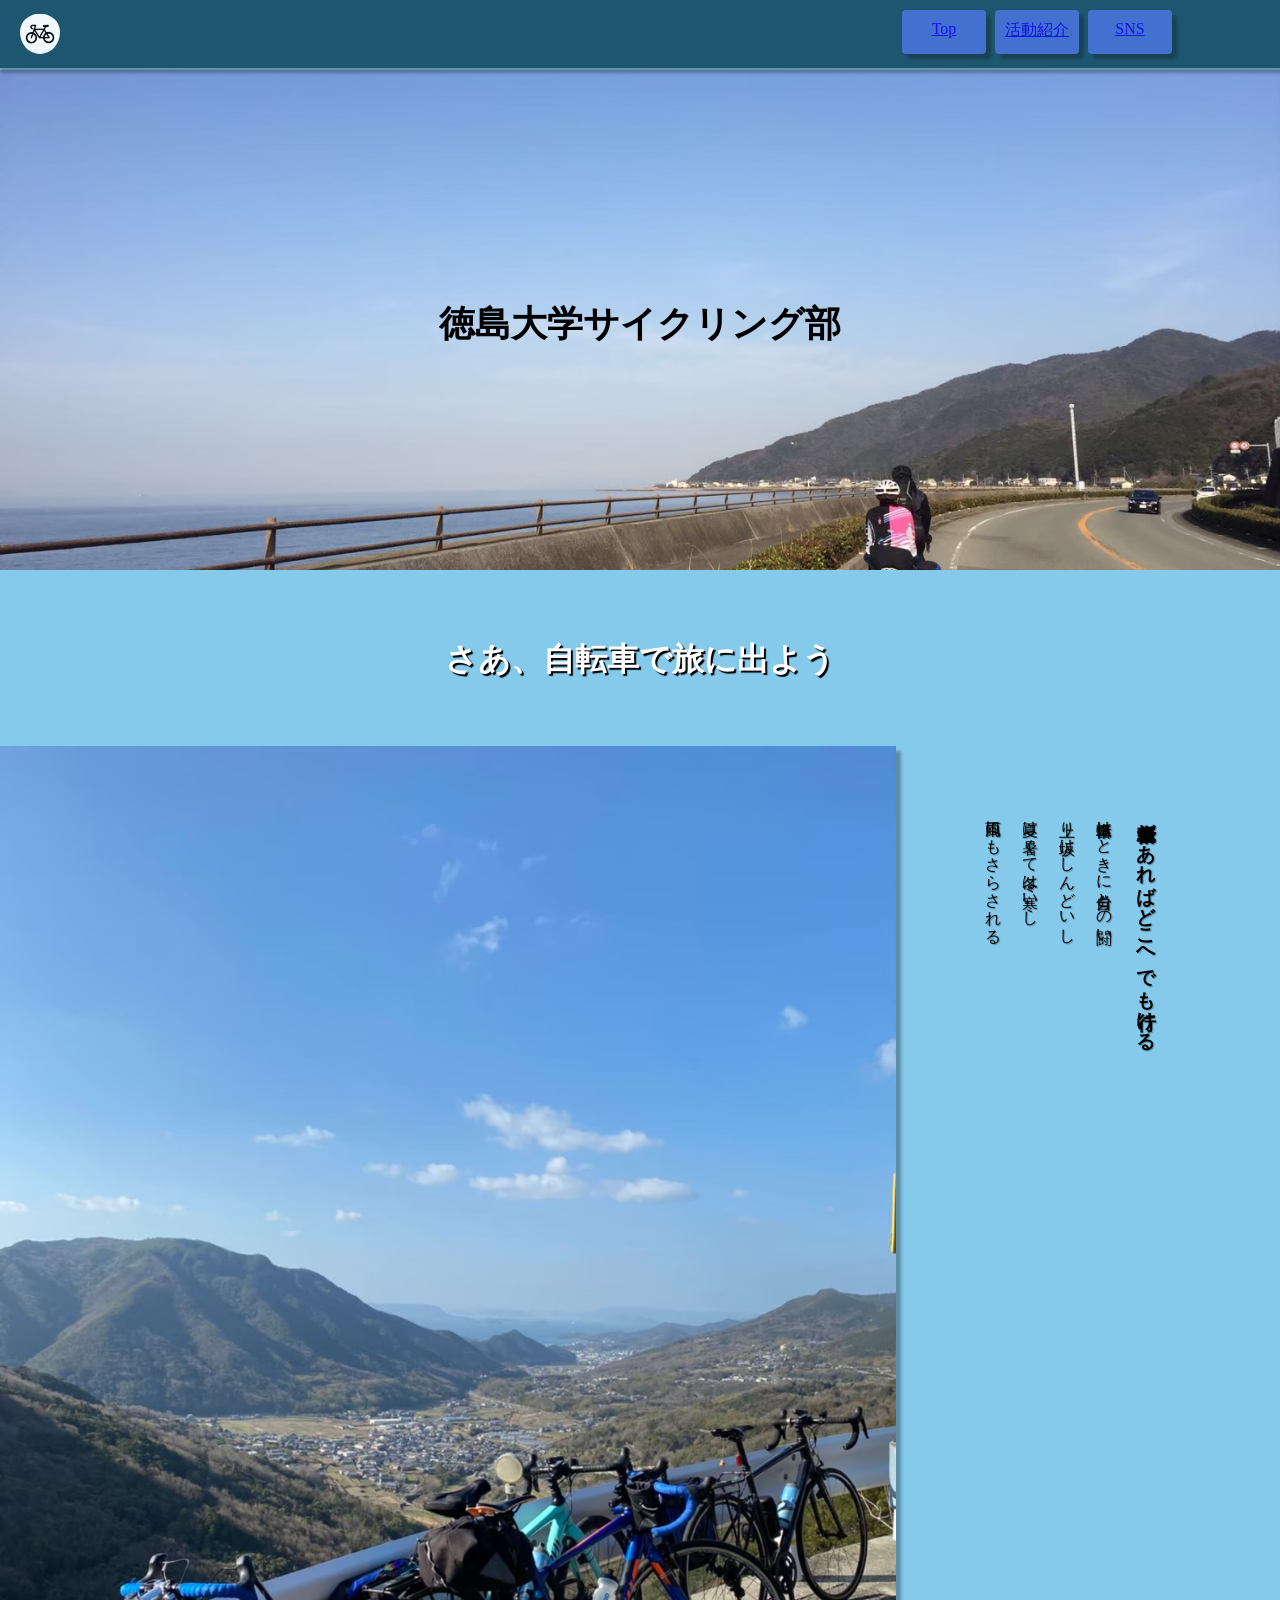
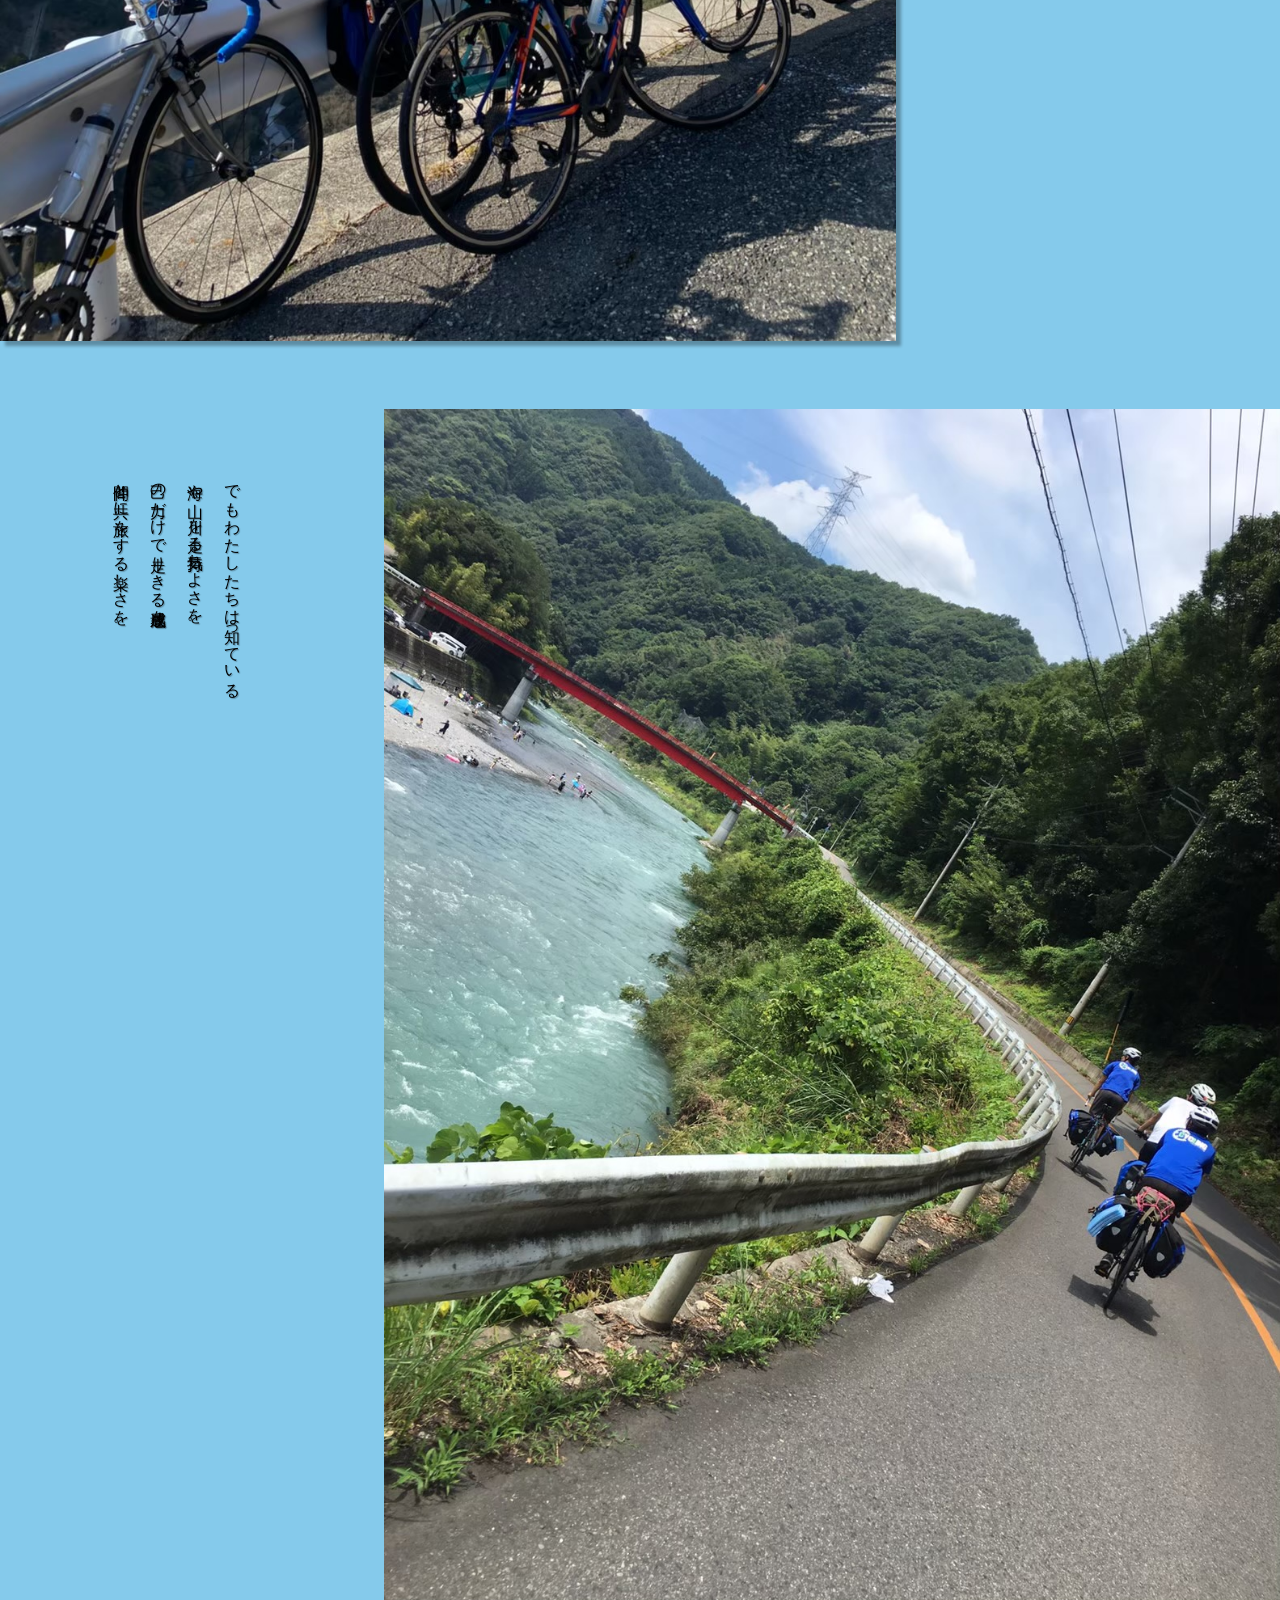
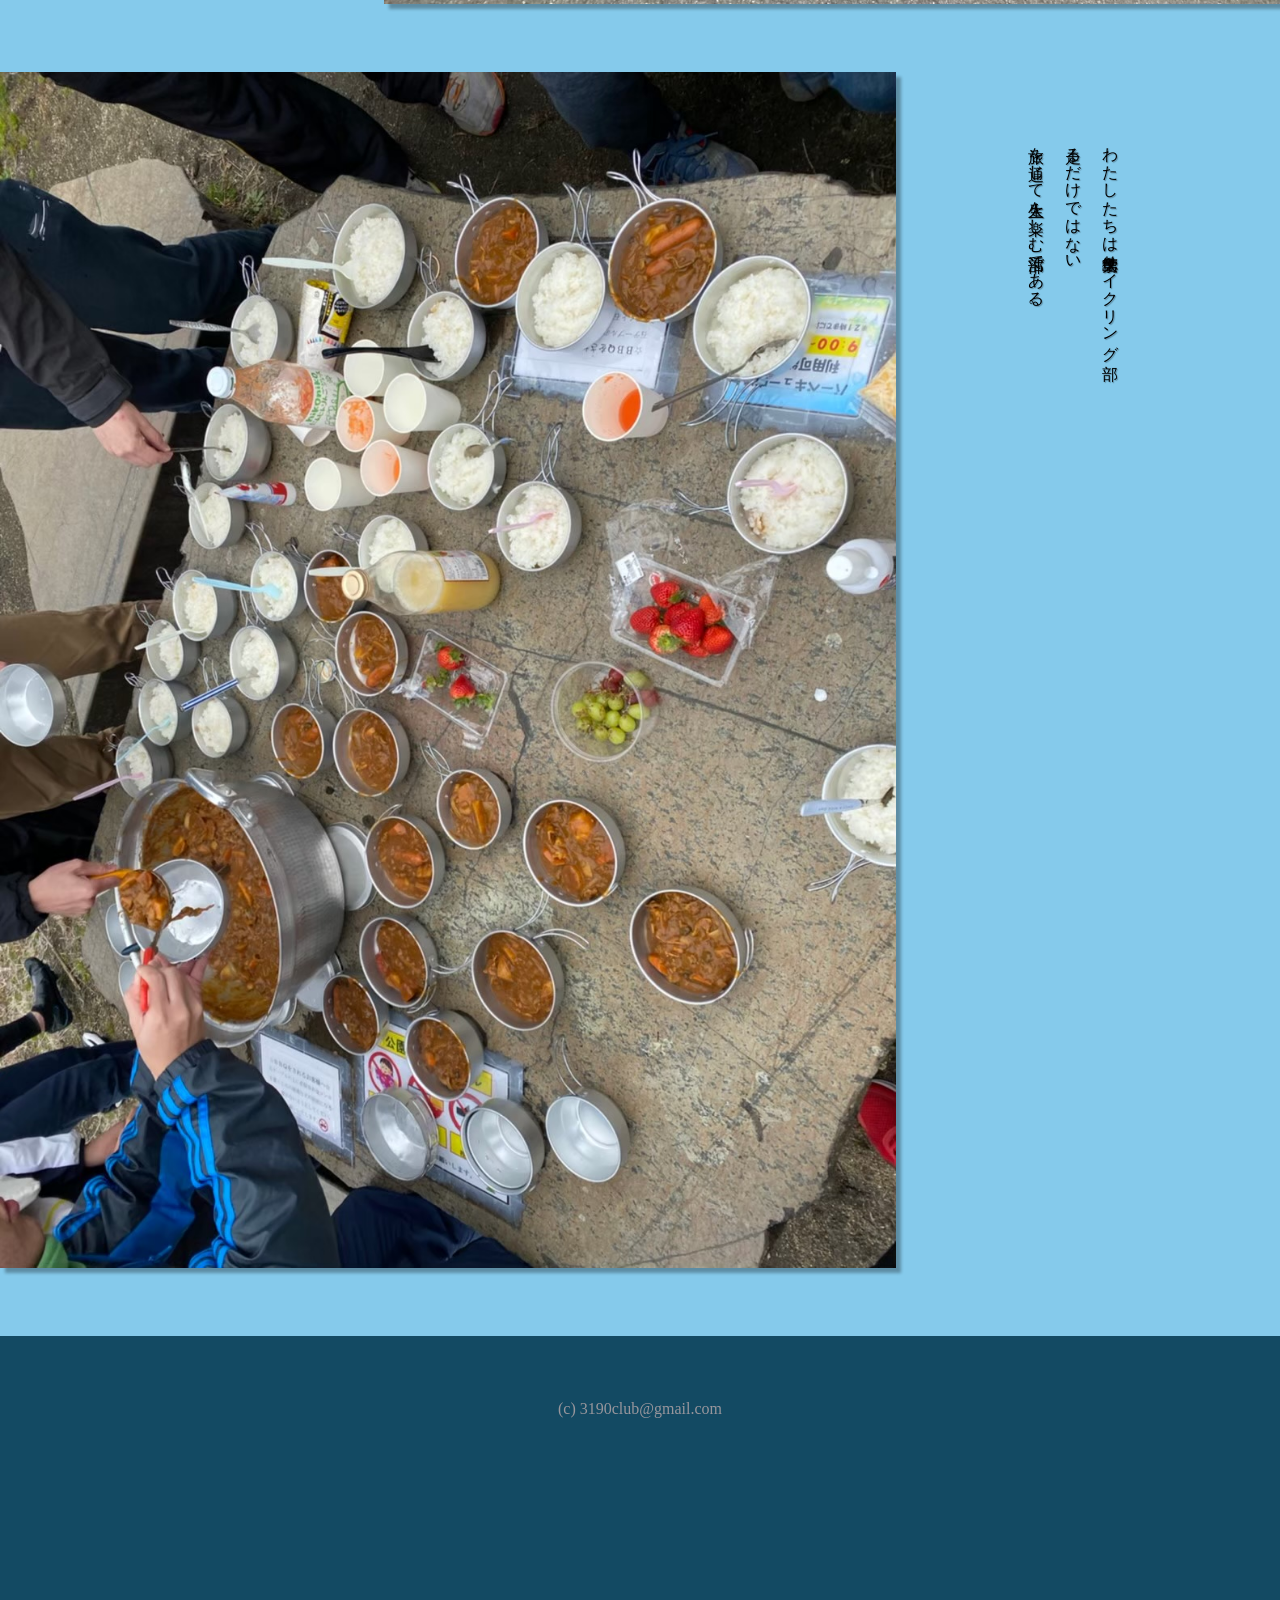
<file: index.html>
<!DOCTYPE html>
<html>
    <head>
        <meta charset="utf-8">
        <meta name="viewport" content="width=device-width, initial-scale=1"> <!--スマホにも対応-->
        <meta name=“keywords” content=“徳島大学,サイクリング部,徳大”>
        <title>徳島大学サイクリング部</title>
        <link rel="stylesheet" href="css/styles.css">
        <link rel="icon" href="favicon.JPG">
    </head>
    <body>
        <header>
            <ul>
                <a href="index.html"><img class="top" src="favicon.JPG"></a>
                <div class="head">
                    <li><a class="btn" href="index.html">Top</a></li>
                    <li><a class="btn" href="activities.html">活動紹介</a></li>
                    <li><a class="btn" href="sns.html">SNS</a></li>
                </div>
            </ul>
            
        </header>

        <section class="title">
            <img class="title_image" src="img/top2.JPG">
            <div class="title_text">
                <h1><font face="HG行書体">徳島大学</font></h1>
                <h1><font face="HG行書体">サイクリング部</font></h1>
            </div>
        </section>

        <section class="index">
            <h1><font face="HG行書体">さあ、自転車で旅に出よう</font></h1>
            <div class="container">
                <section>
                    <div class="pic">
                        <img src="img/tokudai_tour.JPG">
                    </div>
                    <div class="info">
                        <h1>自転車があればどこへでも行ける</h1>
                        <p>自転車はときに自分との闘い</p>
                        <p>上り坂はしんどいし</p>
                        <p>夏は暑くて冬は寒いし</p>
                        <p>雨風にもさらされる</p>
                    </div>
                </section>
                <section>
                    <div class="pic">
                        <img src="img/one-night.JPG">
                    </div>
                    <div class="info">
                        <p>でもわたしたちは知っている</p>
                        <p>海や山、川を走る気持ちよさを。</p>
                        <p>己の力だけで走りきる達成感を。</p>
                        <p>仲間と共に旅をする楽しさを。</p>
                    </div>
                </section>
                <section>
                    <div class="pic">
                        <img src="img/追いサイ.JPG">
                    </div>
                    <div class="info">
                        <p>わたしたちは徳島大学サイクリング部</p>
                        <p>走るだけではない</p>
                        <p>旅を通じて人生を楽しむ部活である。</p>
                    </div>
                </section>
            </div>
        </section>
        

        <footer>
            (c) 3190club@gmail.com
        </footer>
    </body>
</html>
</file>
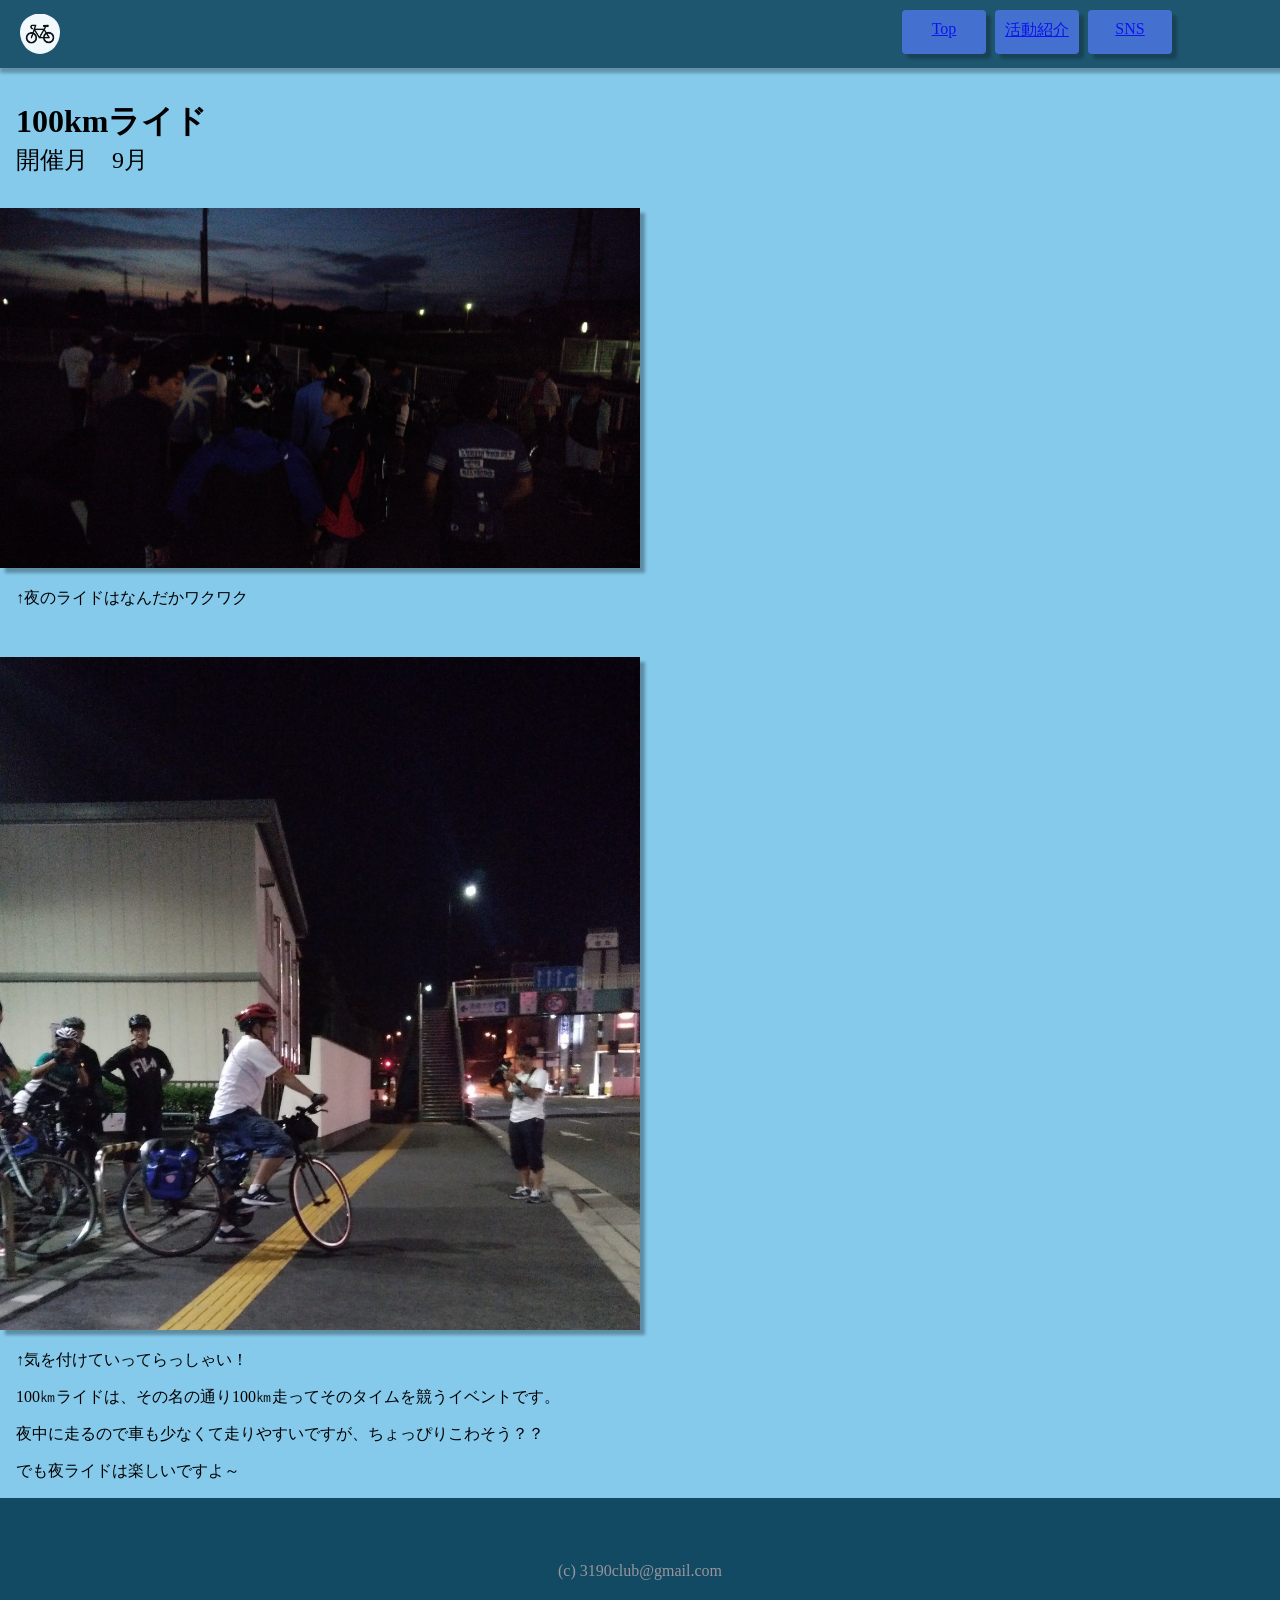
<file: 100kmride.html>
<!DOCTYPE html>
<html>
    <head>
        <meta charset="utf-8">
        <meta name="viewport" content="width=device-width, initial-scale=1"> <!--スマホにも対応-->
        <title>100kmライド</title>
        <link rel="stylesheet" href="css/styles.css">
        <link rel="icon" href="favicon.JPG">
    </head>
    <body>
        <header>
            <ul>
                <a href="index.html"><img class="top" src="favicon.JPG"></a>
                <div class="head">
                    <li><a class="btn" href="index.html">Top</a></li>
                    <li><a class="btn" href="activities.html">活動紹介</a></li>
                    <li><a class="btn" href="sns.html">SNS</a></li>
                </div>
            </ul>
        </header>

        <section class="event hyakkiroride">
            <h1><font face="HG行書体">100kmライド</font></h1>
            <h2>開催月　9月</h2>
            <img src="img/100kmride1.JPG">
            <p>↑夜のライドはなんだかワクワク</p>
            <img class="pic" src="img/100kmride2 (2).JPG">
            <p>↑気を付けていってらっしゃい！</p>
            
            <p>100㎞ライドは、その名の通り100㎞走ってそのタイムを競うイベントです。</p>
            <p>夜中に走るので車も少なくて走りやすいですが、ちょっぴりこわそう？？</p>
            <p>でも夜ライドは楽しいですよ～</p>
        </section>
        

        <footer>
            (c) 3190club@gmail.com
        </footer>
    </body>
</html>
</file>
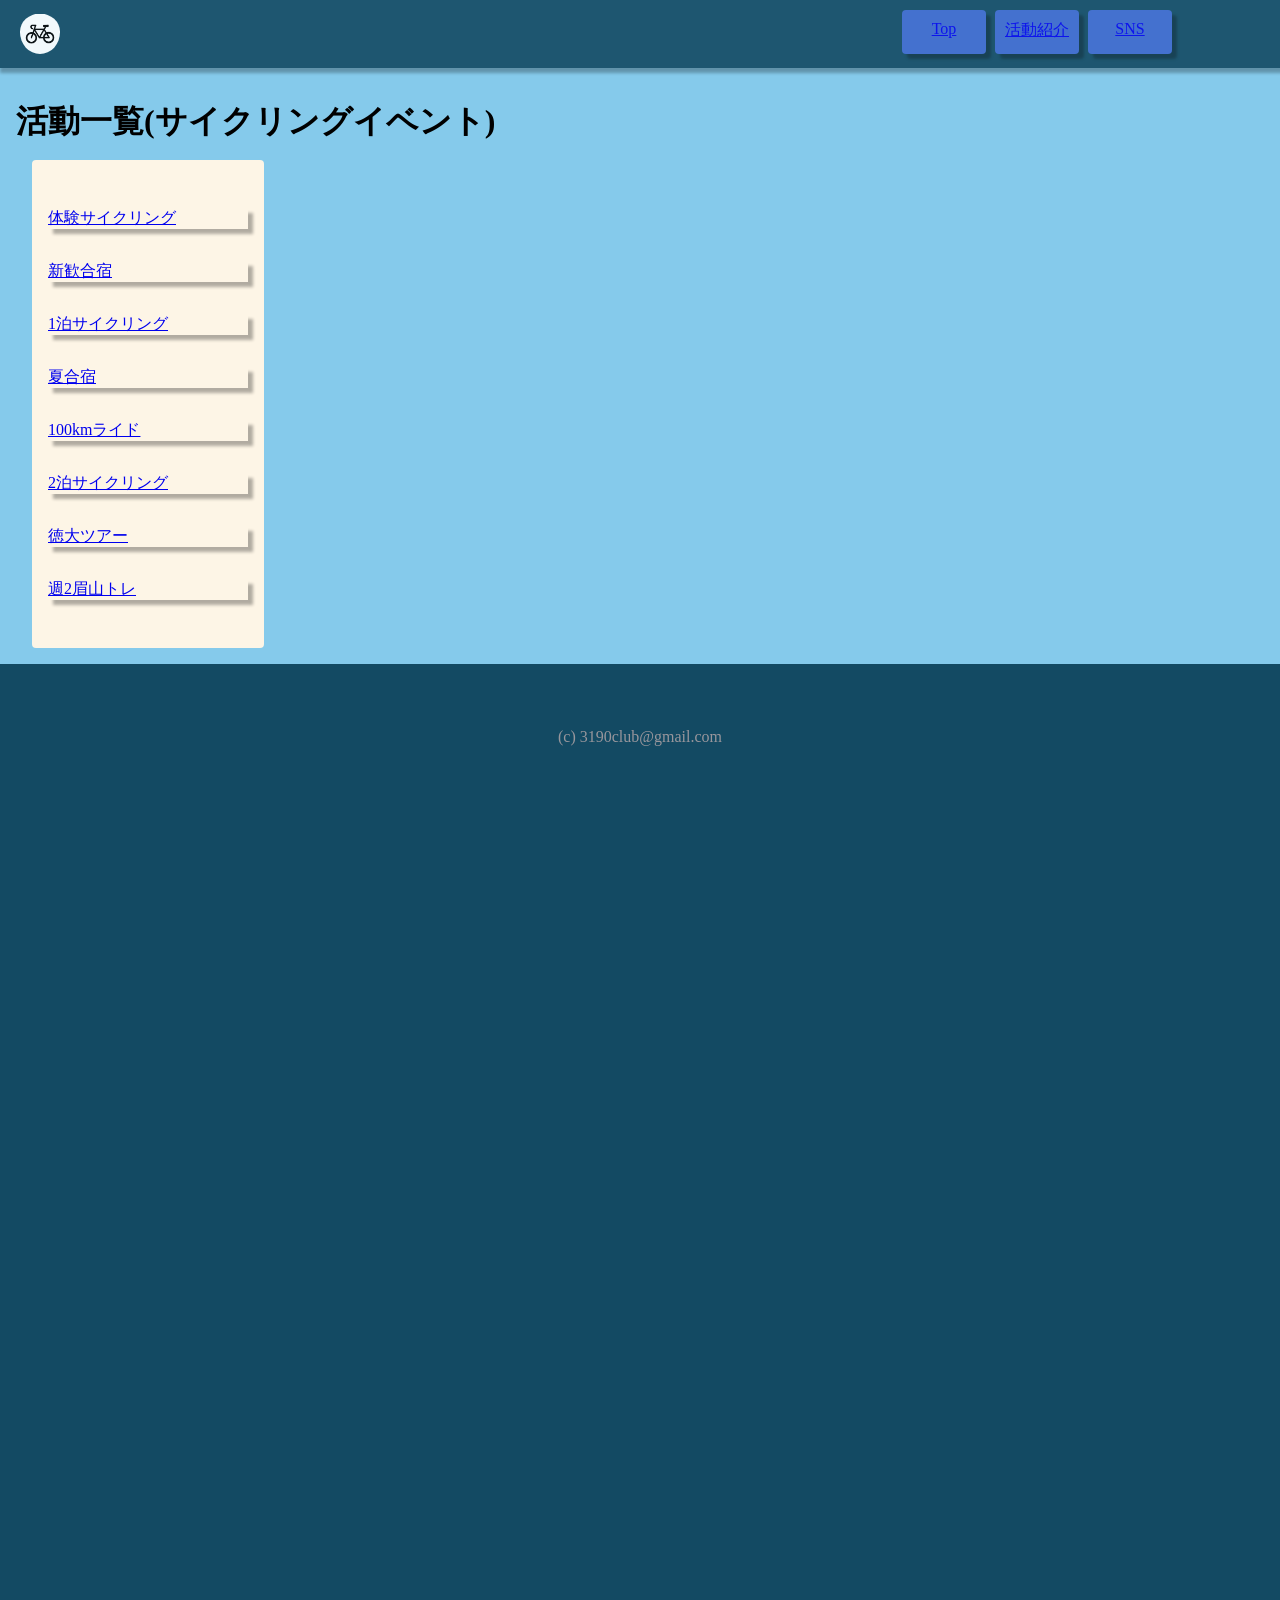
<file: activities.html>
<!DOCTYPE html>
<html>
    <head>
        <meta charset="utf-8">
        <meta name="viewport" content="width=device-width, initial-scale=1"> <!--スマホにも対応-->
        <title>活動一覧</title>
        <link rel="stylesheet" href="css/styles.css">
        <link rel="icon" href="favicon.JPG">
    </head>
    <body>
        <header>
            <ul>
                <a href="index.html"><img class="top" src="favicon.JPG"></a>
                <div class="head">
                    <li><a class="btn" href="index.html">Top</a></li>
                    <li><a class="btn" href="activities.html">活動紹介</a></li>
                    <li><a class="btn" href="sns.html">SNS</a></li>
                </div>
            </ul>
        </header>

        <section class="event activities">
            <h1>活動一覧(サイクリングイベント)</h1>
            <ul>
                <li><a href="trial.html">体験サイクリング</a></li>
                <li><a href="reception.html">新歓合宿</a></li>
                <li><a href="one-night.html">1泊サイクリング</a></li>
                <li><a href="summer.html">夏合宿</a></li>
                <li><a href="100kmride.html">100kmライド</a></li>
                <li><a href="two-night.html">2泊サイクリング</a></li>
                <li><a href="tokudai-tour.html">徳大ツアー</a></li>
                <li><a href="training.html">週2眉山トレ</a></li>
            </ul>
        </section>
        

        <footer>
            (c) 3190club@gmail.com
        </footer>
    </body>
</html>
</file>
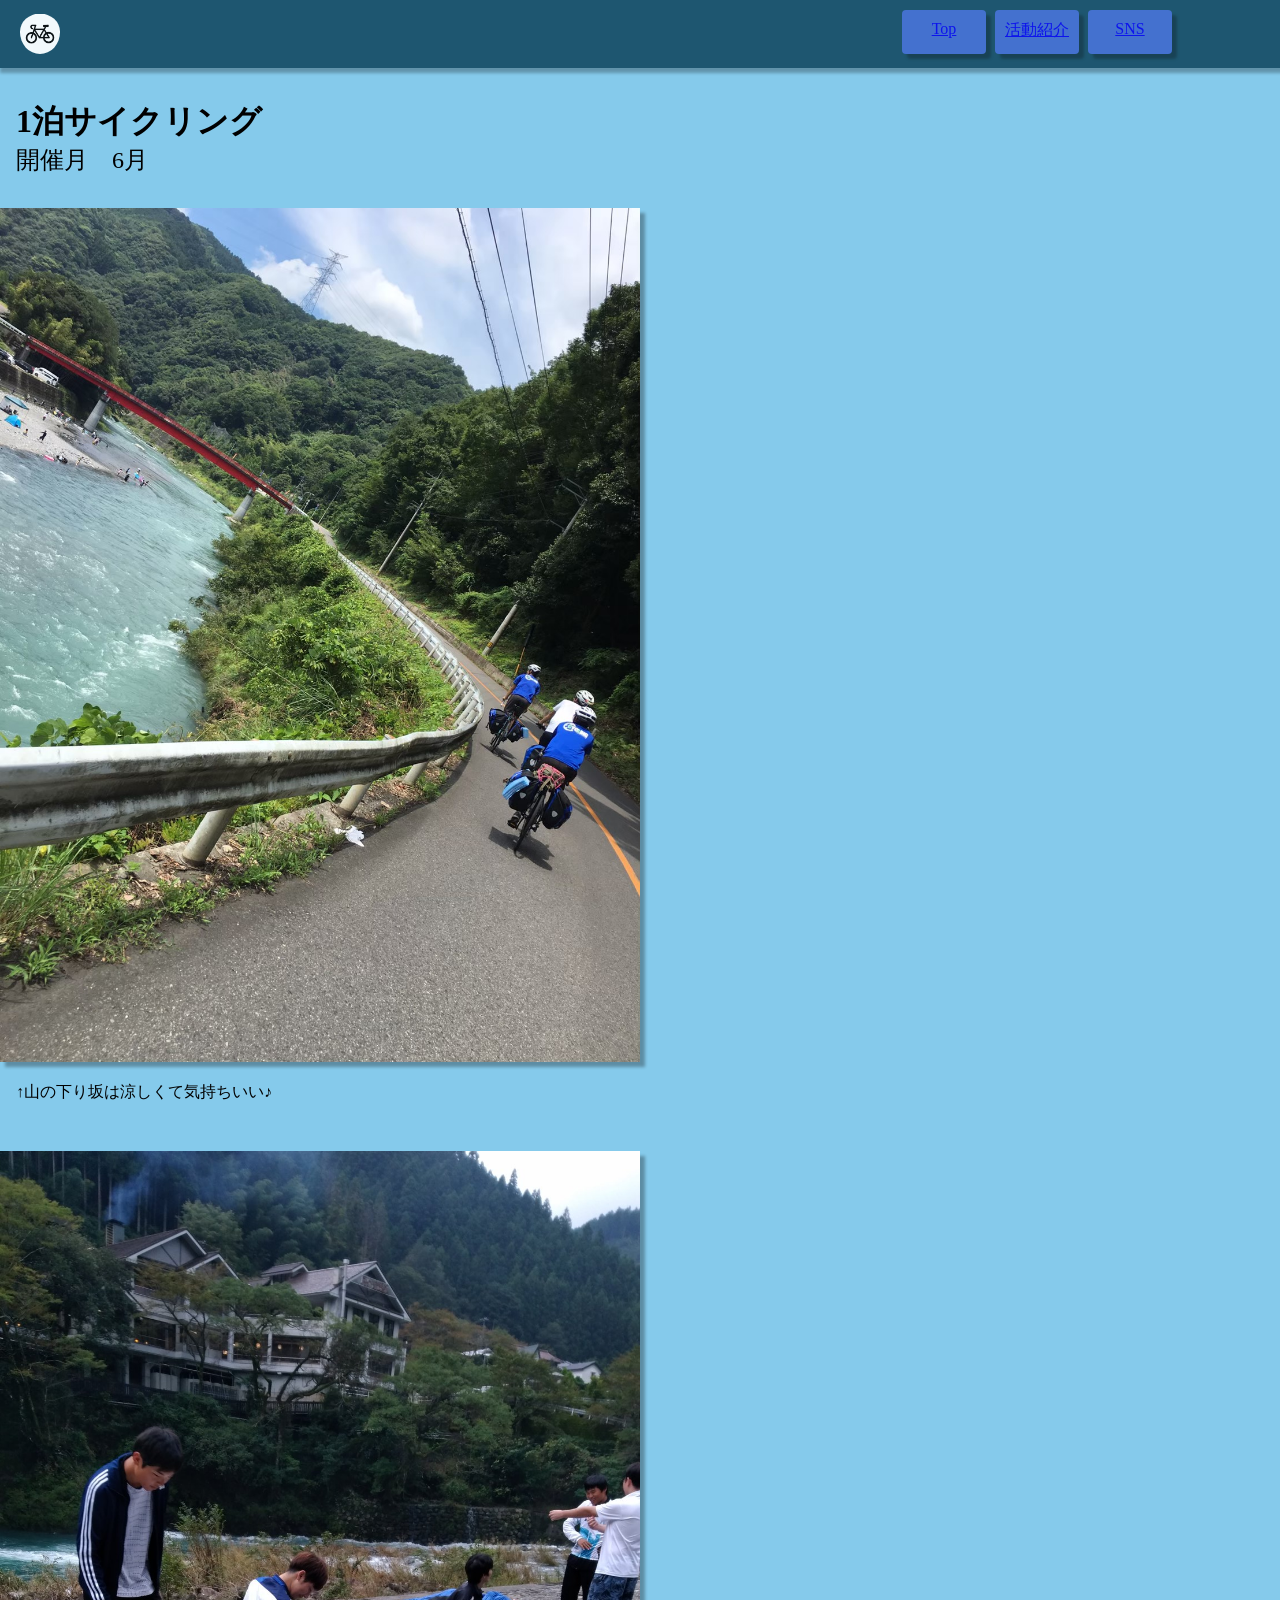
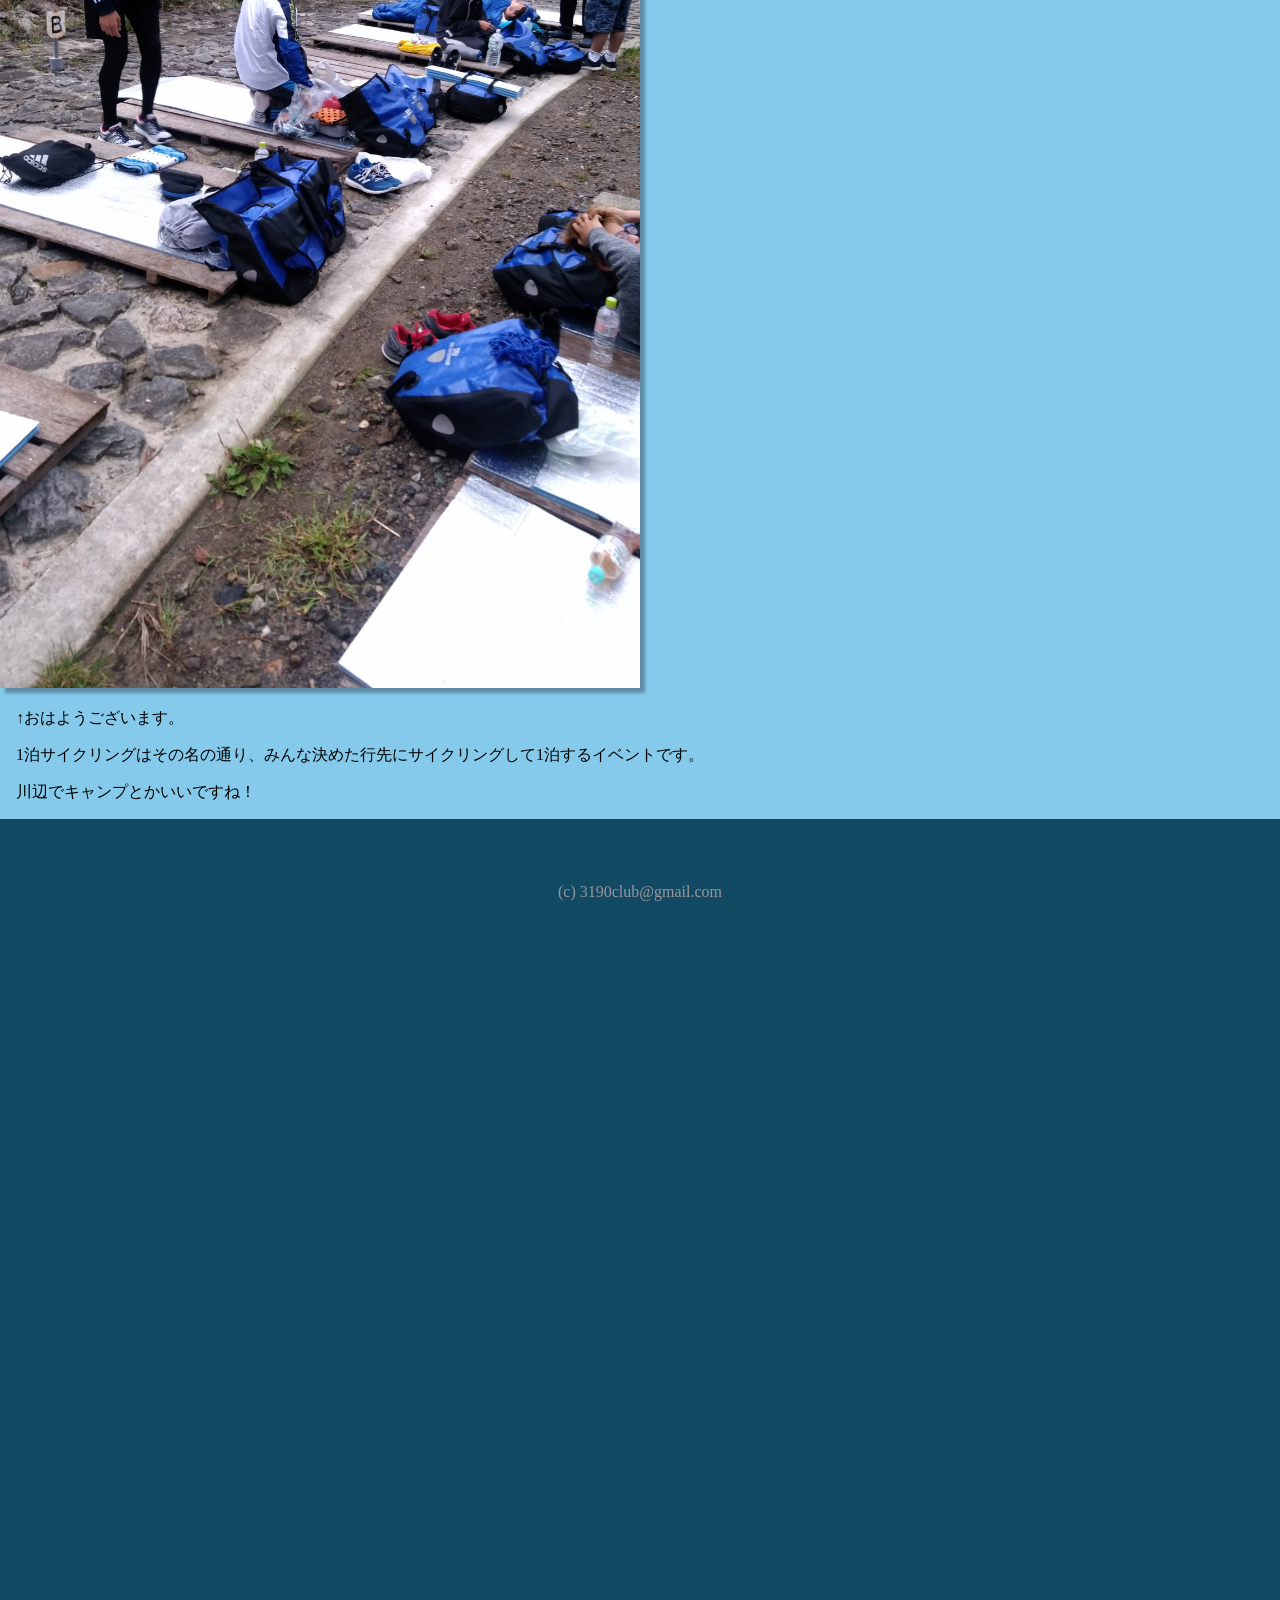
<file: one-night.html>
<!DOCTYPE html>
<html>
    <head>
        <meta charset="utf-8">
        <meta name="viewport" content="width=device-width, initial-scale=1"> <!--スマホにも対応-->
        <title>1泊サイクリング</title>
        <link rel="stylesheet" href="css/styles.css">
        <link rel="icon" href="favicon.JPG">
    </head>
    <body>
        <header>
            <ul>
                <a href="index.html"><img class="top" src="favicon.JPG"></a>
                <div class="head">
                    <li><a class="btn" href="index.html">Top</a></li>
                    <li><a class="btn" href="activities.html">活動紹介</a></li>
                    <li><a class="btn" href="sns.html">SNS</a></li>
                </div>
            </ul>
        </header>

        <section class="event one-night">
            <h1><font face="HG行書体">1泊サイクリング</font></h1>
            <h2>開催月　6月</h2>
            <img src="img/one-night.JPG">
            <p>↑山の下り坂は涼しくて気持ちいい♪</p>
            <img src="img/one-night2.JPG">
            <p>↑おはようございます。</p>
            
            <p>1泊サイクリングはその名の通り、みんな決めた行先にサイクリングして1泊するイベントです。</p>
            <p>川辺でキャンプとかいいですね！</p>
        </section>
        

        <footer>
            (c) 3190club@gmail.com
        </footer>
    </body>
</html>
</file>
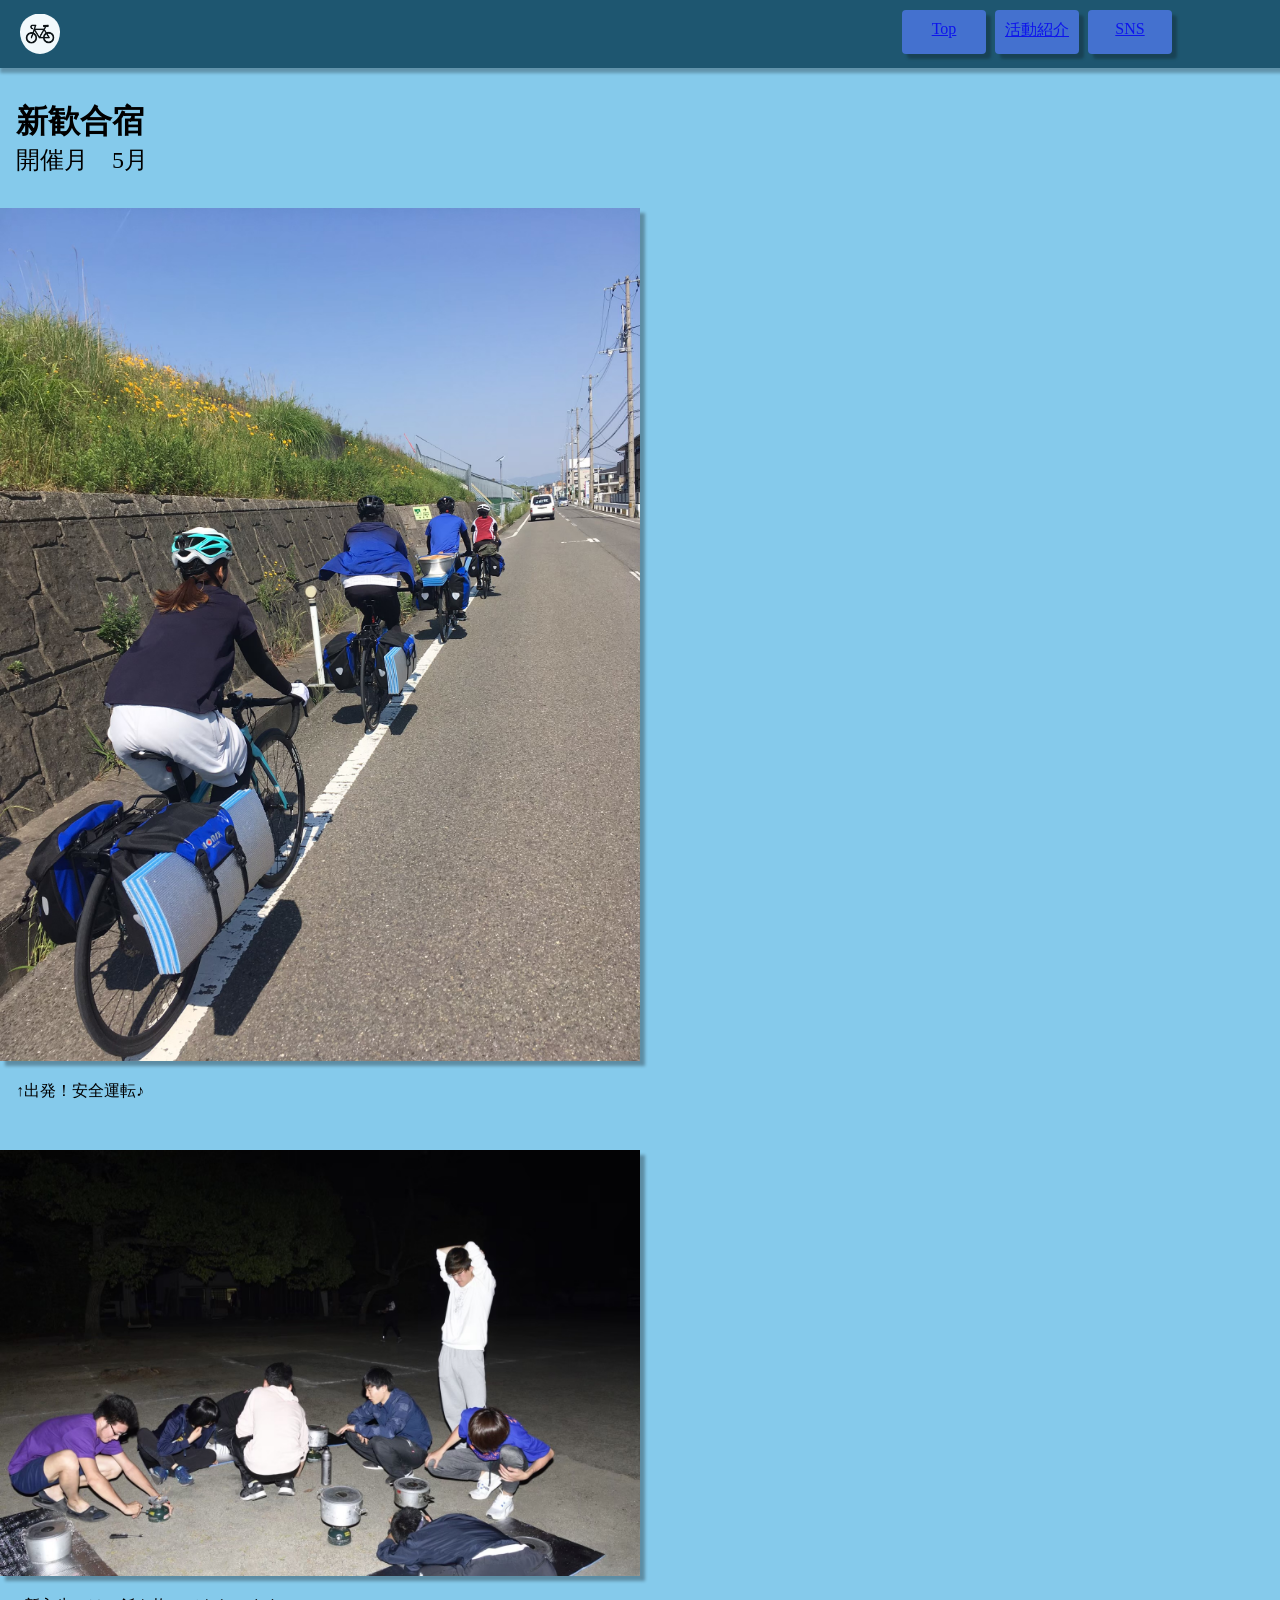
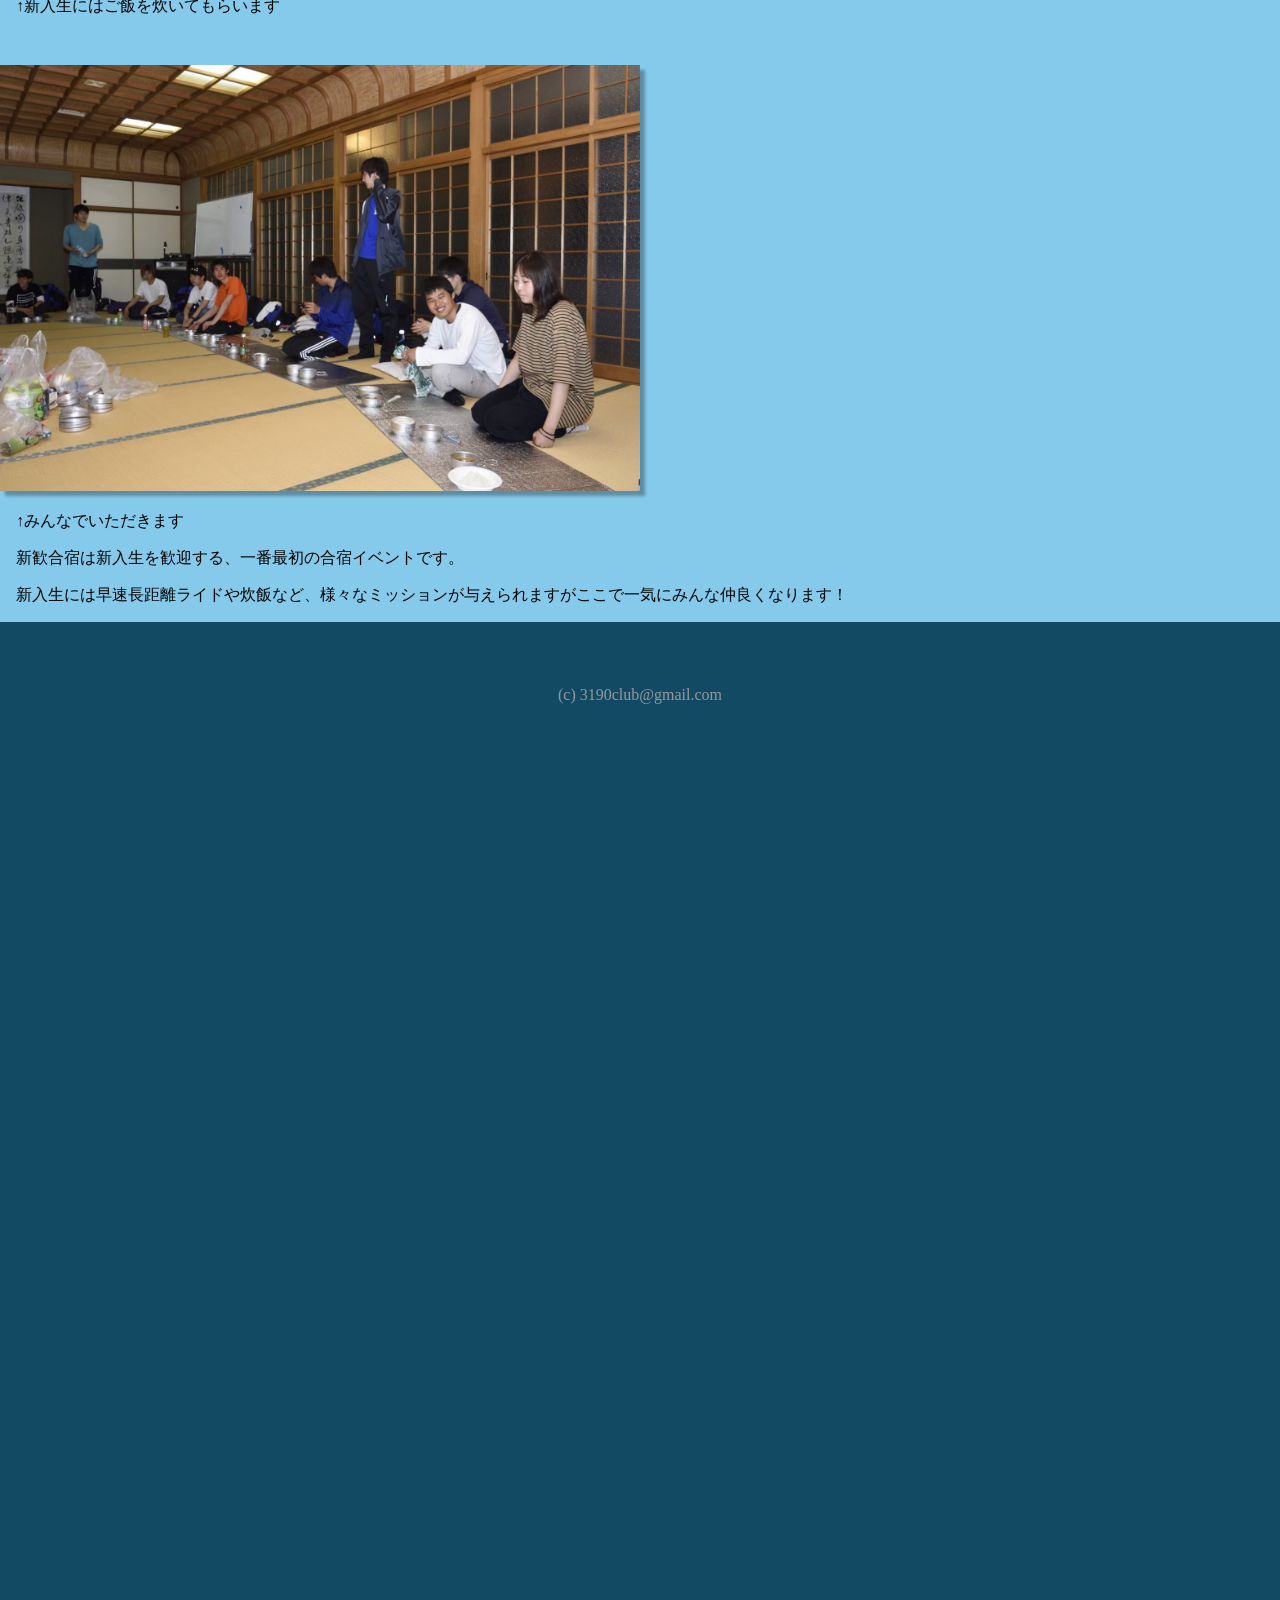
<file: reception.html>
<!DOCTYPE html>
<html>
    <head>
        <meta charset="utf-8">
        <meta name="viewport" content="width=device-width, initial-scale=1"> <!--スマホにも対応-->
        <title>新歓合宿</title>
        <link rel="stylesheet" href="css/styles.css">
        <link rel="icon" href="favicon.JPG">
    </head>
    <body>
        <header>
            <ul>
                <a href="index.html"><img class="top" src="favicon.JPG"></a>
                <div class="head">
                    <li><a class="btn" href="index.html">Top</a></li>
                    <li><a class="btn" href="activities.html">活動紹介</a></li>
                    <li><a class="btn" href="sns.html">SNS</a></li>
                </div>
            </ul>
        </header>

        <section class="event reception">
            <h1><font face="HG行書体">新歓合宿</font></h1>
            <h2>開催月　5月</h2>
            <img src="img/reception1.JPG">
            <p>↑出発！安全運転♪</p>
            <img src="img/reception2.JPG">
            <p>↑新入生にはご飯を炊いてもらいます</p>
            <img src="img/reception3.JPG">
            <p>↑みんなでいただきます</p>
            <p>新歓合宿は新入生を歓迎する、一番最初の合宿イベントです。</p>
            <p>新入生には早速長距離ライドや炊飯など、様々なミッションが与えられますがここで一気にみんな仲良くなります！</p>
        </section>
        

        <footer>
            (c) 3190club@gmail.com
        </footer>
    </body>
</html>
</file>
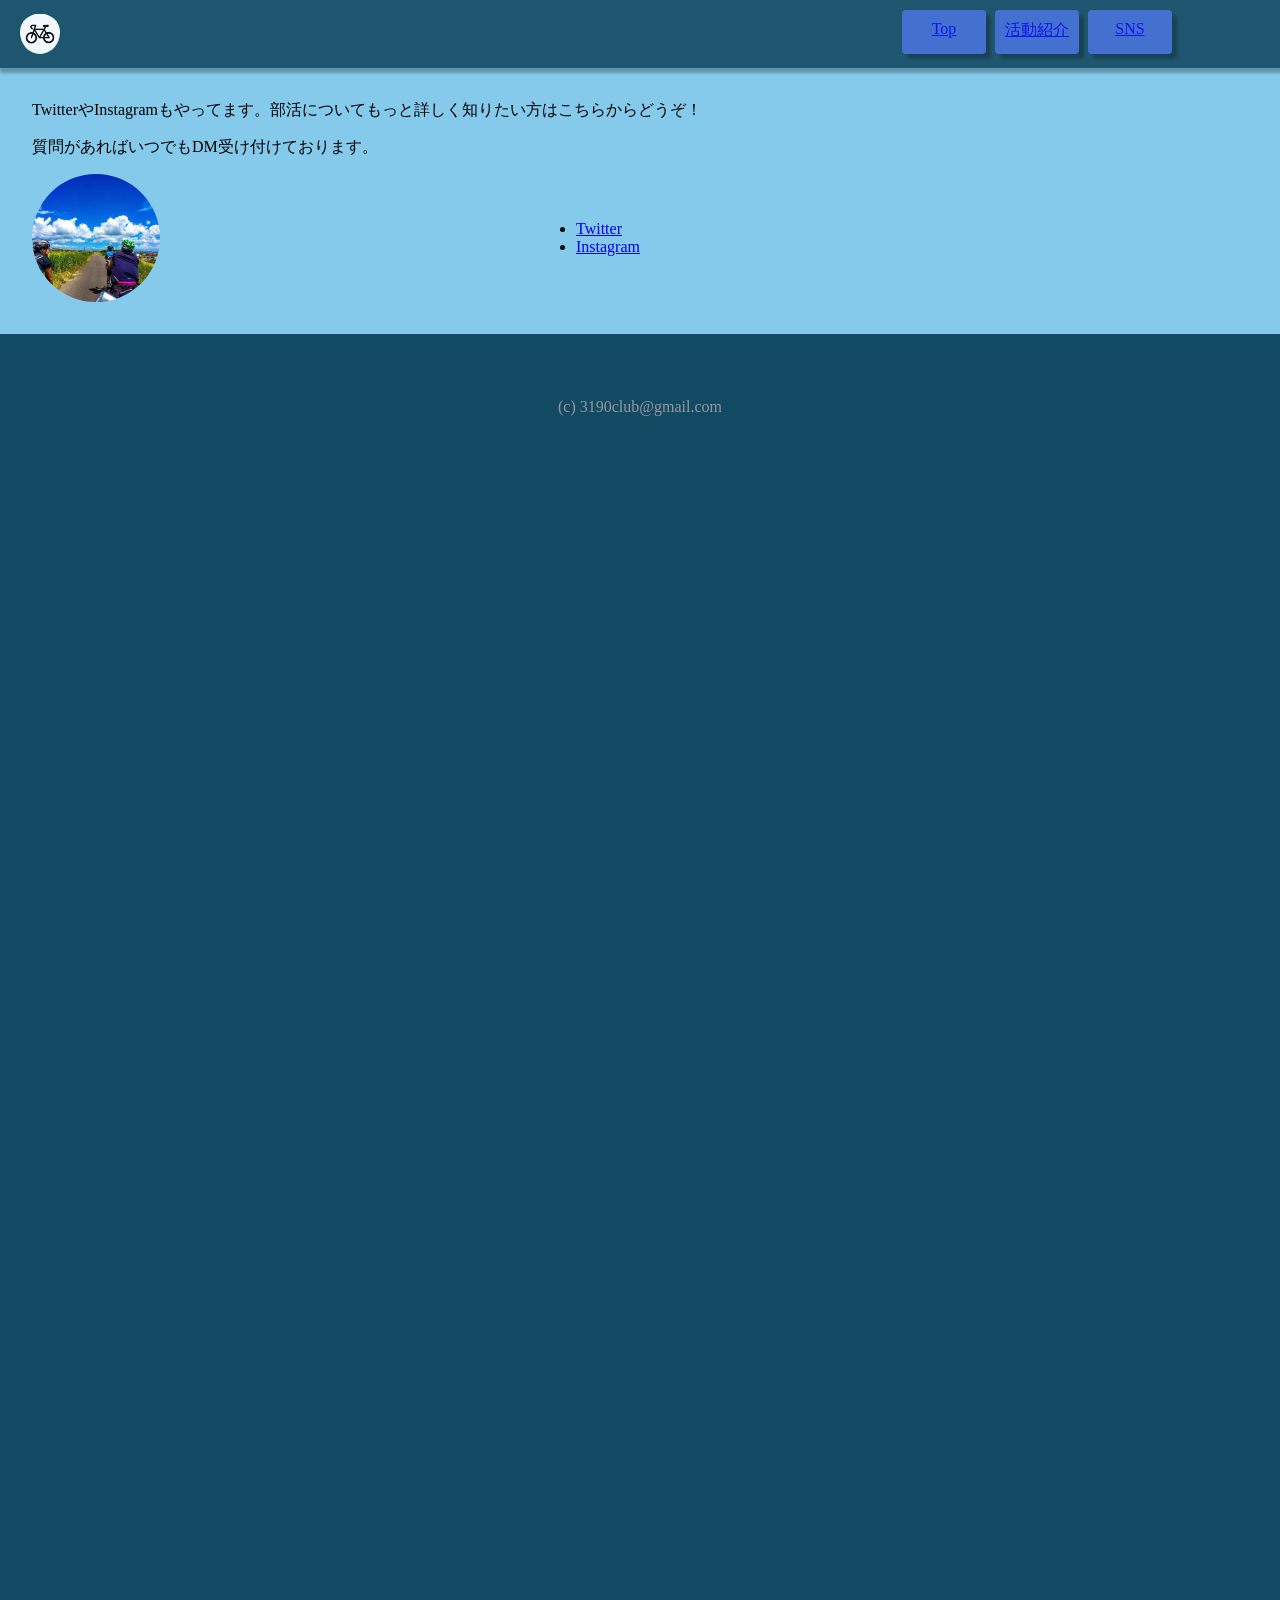
<file: sns.html>
<!DOCTYPE html>
<html>
    <head>
        <meta charset="utf-8">
        <meta name="viewport" content="width=device-width, initial-scale=1"> <!--スマホにも対応-->
        <meta name=“keywords” content=“徳島大学,サイクリング部,徳大”>
        <title>sns情報</title>
        <link rel="stylesheet" href="css/styles.css">
        <link rel="icon" href="favicon.JPG">
    </head>
    <body>
        <header>
            <ul>
                <a href="index.html"><img class="top" src="favicon.JPG"></a>
                <div class="head">
                    <li><a class="btn" href="index.html">Top</a></li>
                    <li><a class="btn" href="activities.html">活動紹介</a></li>
                    <li><a class="btn" href="sns.html">SNS</a></li>
                </div>
            </ul>
        </header>

        <section class="sns">
            <p>TwitterやInstagramもやってます。部活についてもっと詳しく知りたい方はこちらからどうぞ！</p>
            <p>質問があればいつでもDM受け付けております。</p>
            <div>
                <img src="img/top.JPG">
                <ul>
                    <li><a href="https://twitter.com/tokushimaucc" target="_blank">Twitter</a></li>
                    <li><a href="https://www.instagram.com/tokushimaucc" target="_blank">Instagram</a></li>
                </ul>
            </div>
        </section>
        

        <footer>
            (c) 3190club@gmail.com
        </footer>
    </body>
</html>
</file>
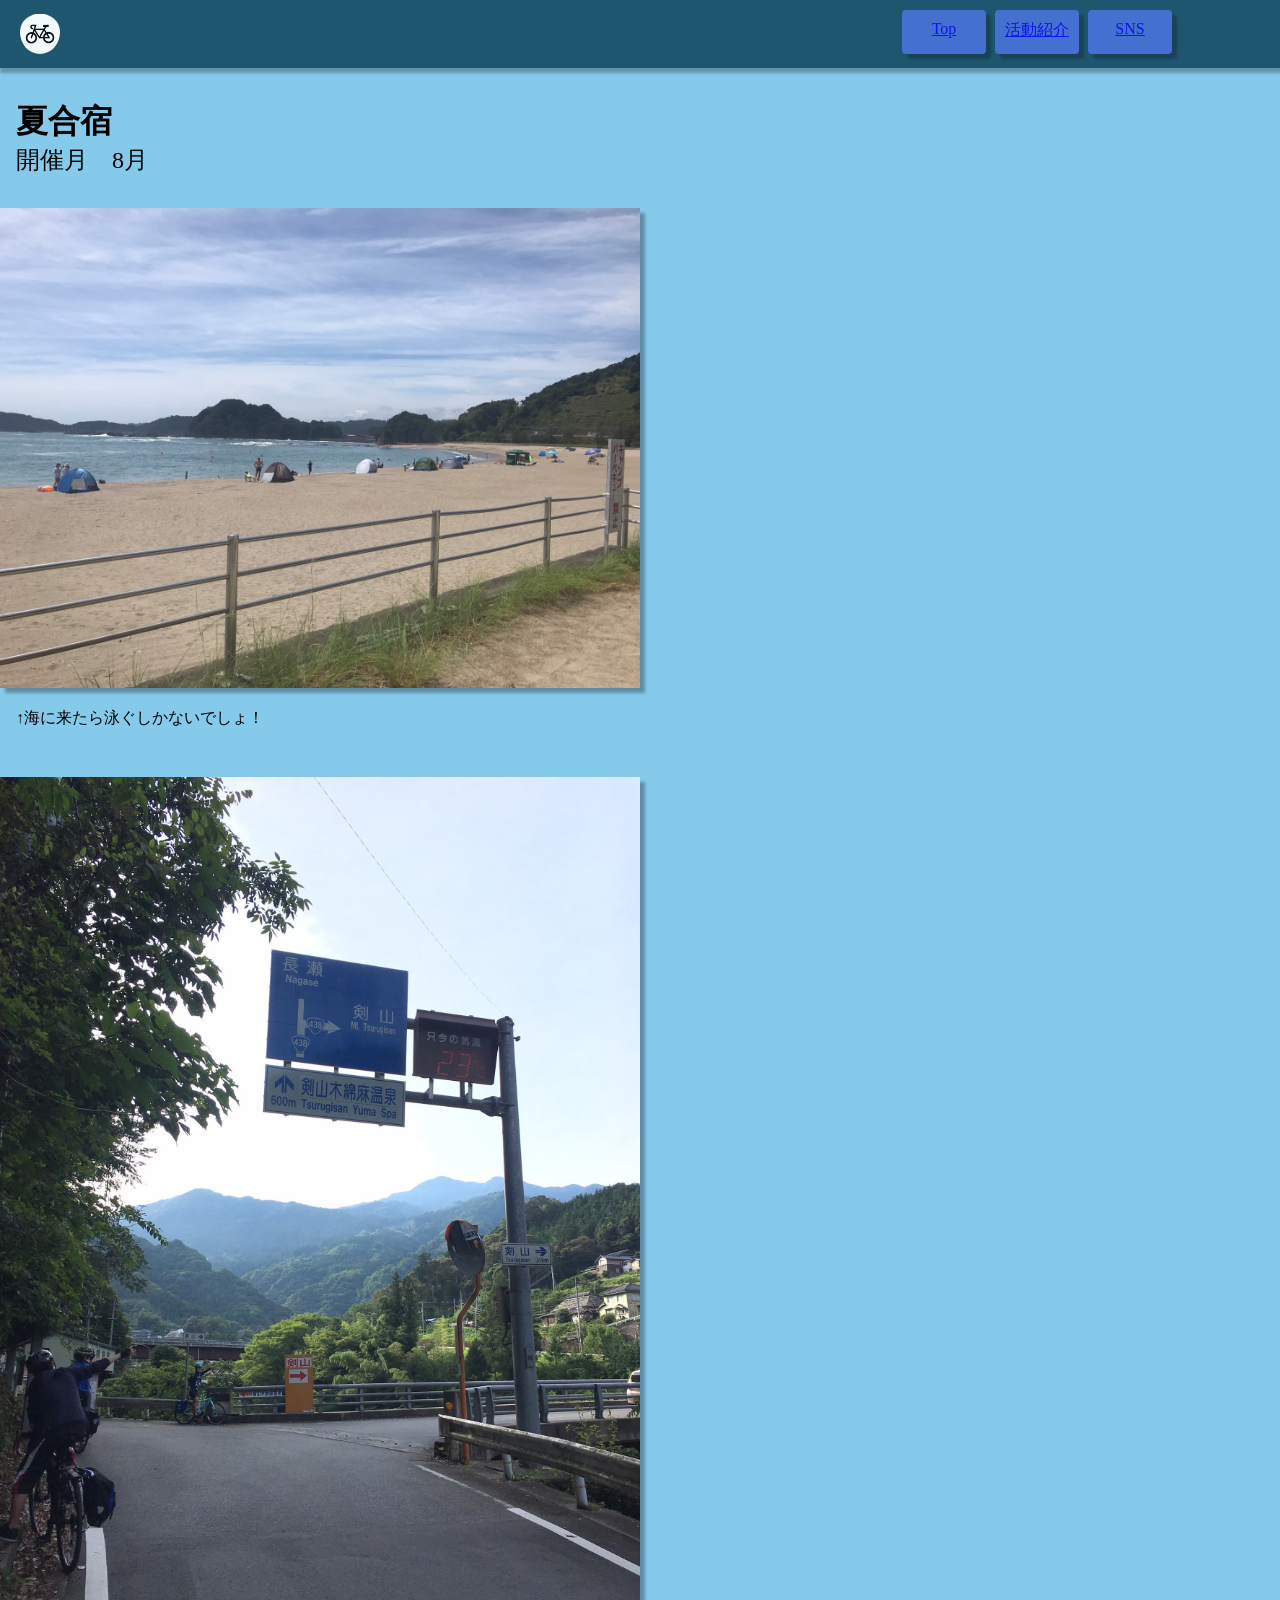
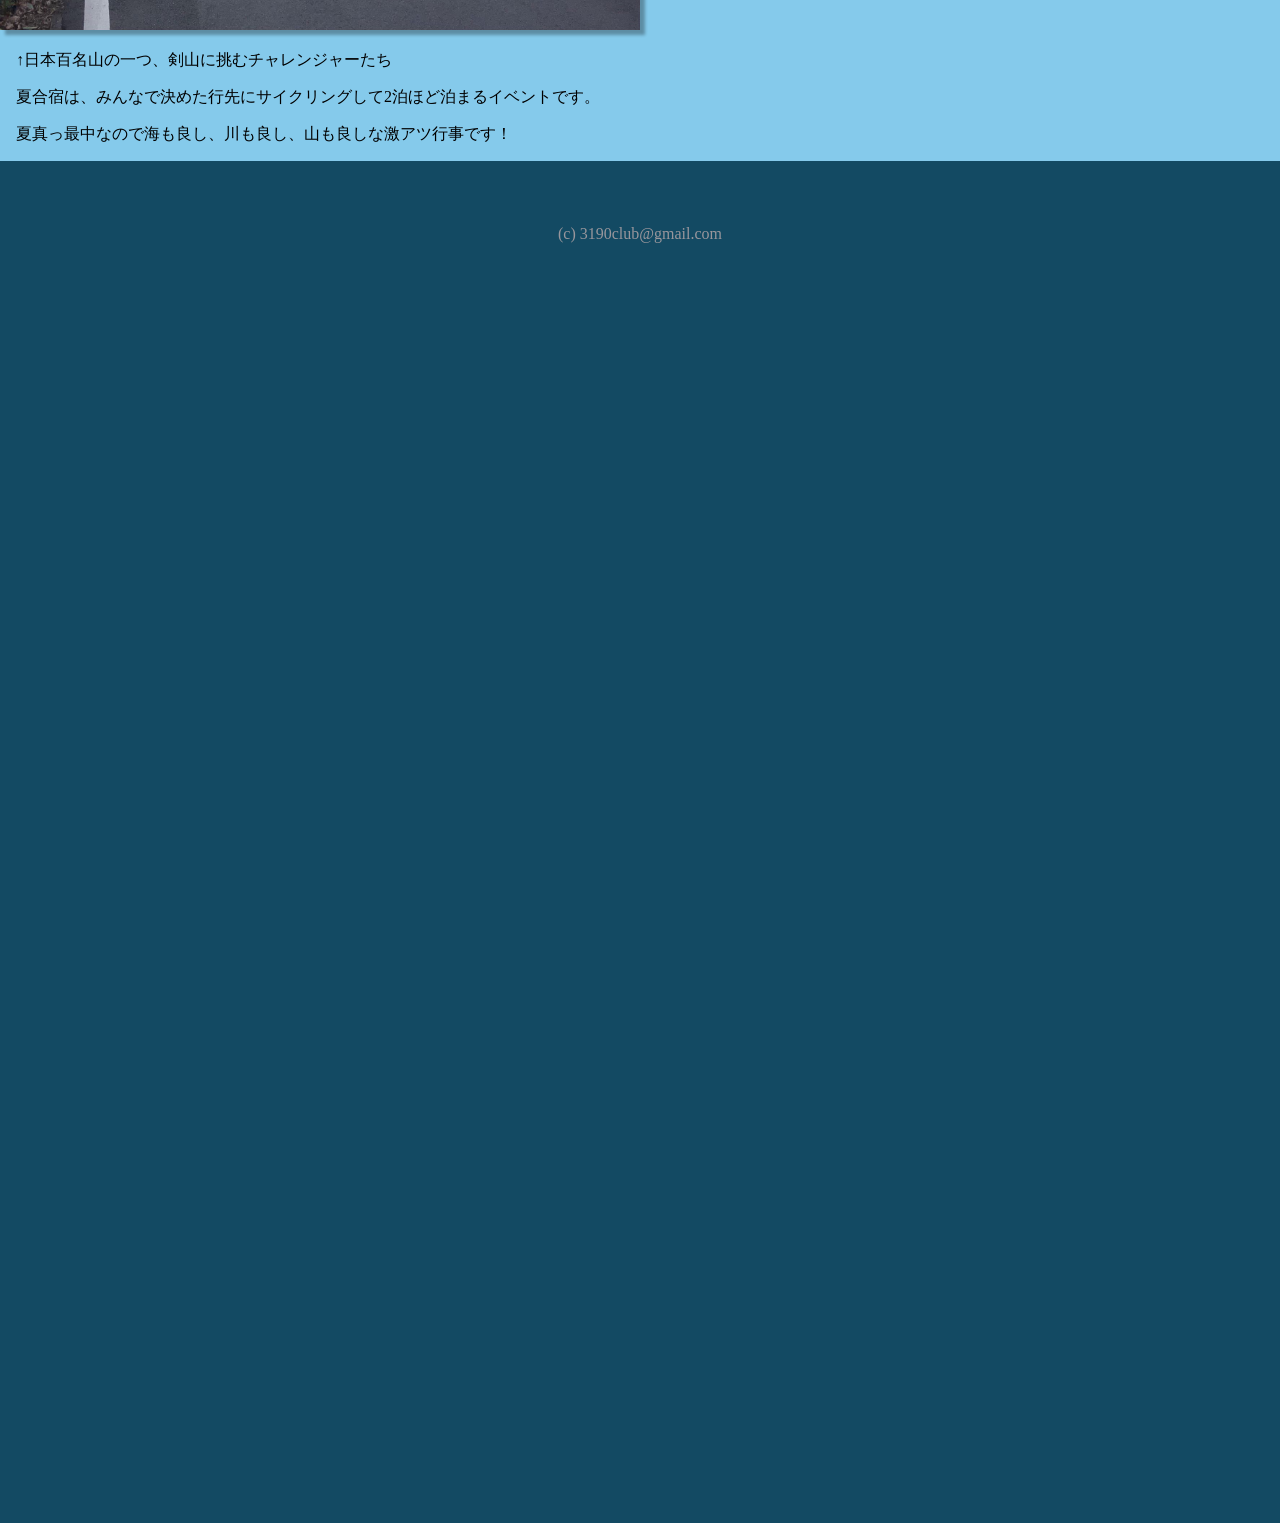
<file: summer.html>
<!DOCTYPE html>
<html>
    <head>
        <meta charset="utf-8">
        <meta name="viewport" content="width=device-width, initial-scale=1"> <!--スマホにも対応-->
        <title>夏合宿</title>
        <link rel="stylesheet" href="css/styles.css">
        <link rel="icon" href="favicon.JPG">
    </head>
    <body>
        <header>
            <ul>
                <a href="index.html"><img class="top" src="favicon.JPG"></a>
                <div class="head">
                    <li><a class="btn" href="index.html">Top</a></li>
                    <li><a class="btn" href="activities.html">活動紹介</a></li>
                    <li><a class="btn" href="sns.html">SNS</a></li>
                </div>
            </ul>
        </header>

        <section class="event summer">
            <h1><font face="HG行書体">夏合宿</font></h1>
            <h2>開催月　8月</h2>
            <img src="img/summer1.JPG">
            <p>↑海に来たら泳ぐしかないでしょ！</p>
            <img src="img/summer2.JPG">
            <p>↑日本百名山の一つ、剣山に挑むチャレンジャーたち</p>
            
            <p>夏合宿は、みんなで決めた行先にサイクリングして2泊ほど泊まるイベントです。</p>
            <p>夏真っ最中なので海も良し、川も良し、山も良しな激アツ行事です！</p>
        </section>
        

        <footer>
            (c) 3190club@gmail.com
        </footer>
    </body>
</html>
</file>
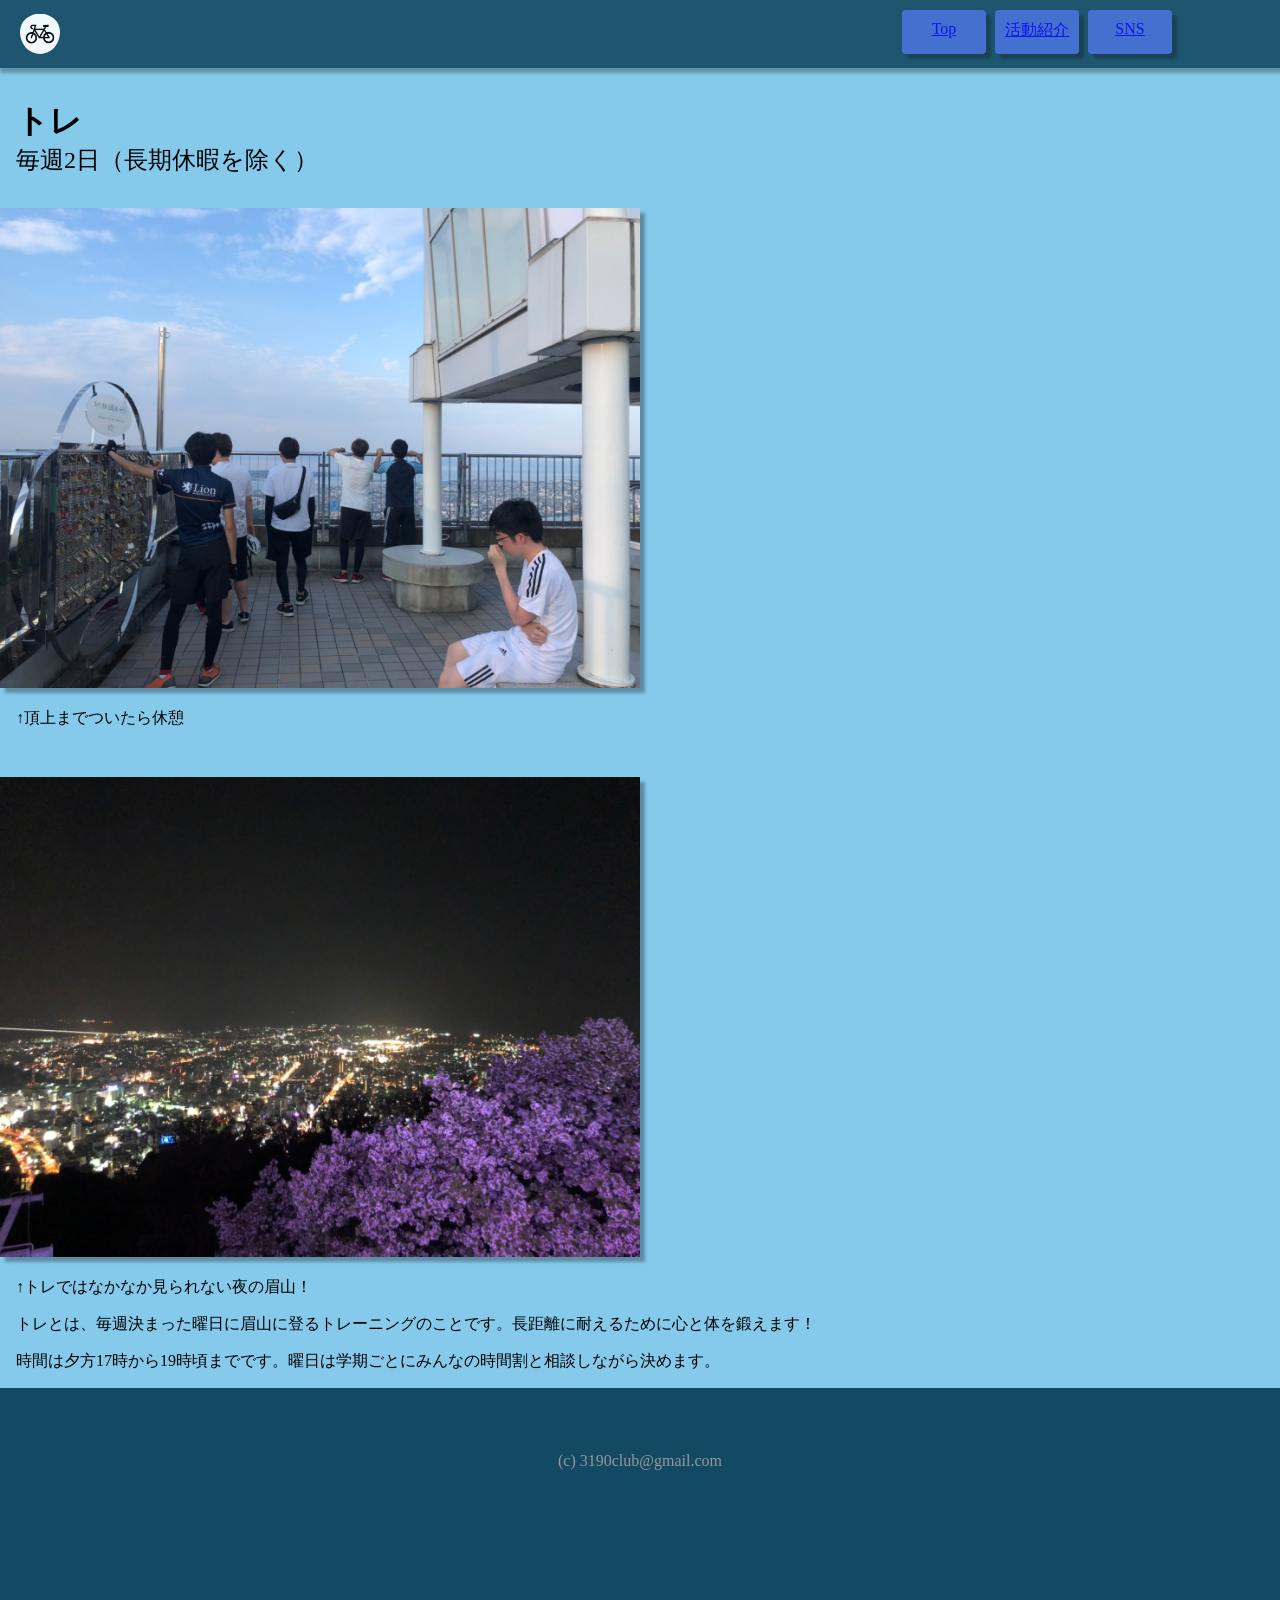
<file: training.html>
<!DOCTYPE html>
<html>
    <head>
        <meta charset="utf-8">
        <meta name="viewport" content="width=device-width, initial-scale=1"> <!--スマホにも対応-->
        <title>トレ</title>
        <link rel="stylesheet" href="css/styles.css">
        <link rel="icon" href="favicon.JPG">
    </head>
    <body>
        <header>
            <ul>
                <a href="index.html"><img class="top" src="favicon.JPG"></a>
                <div class="head">
                    <li><a class="btn" href="index.html">Top</a></li>
                    <li><a class="btn" href="activities.html">活動紹介</a></li>
                    <li><a class="btn" href="sns.html">SNS</a></li>
                </div>
            </ul>
        </header>

        <section class="event training">
            <h1><font face="HG行書体">トレ</font></h1>
            <h2>毎週2日（長期休暇を除く）</h2>
            <img src="img/bizan.JPG">
            <p>↑頂上までついたら休憩</p>
            <img src="img/bizan2.JPG">
            <p>↑トレではなかなか見られない夜の眉山！</p>
        
            <p>トレとは、毎週決まった曜日に眉山に登るトレーニングのことです。長距離に耐えるために心と体を鍛えます！</p>
            <p>時間は夕方17時から19時頃までです。曜日は学期ごとにみんなの時間割と相談しながら決めます。</p>
        </section>
        

        <footer>
            (c) 3190club@gmail.com
        </footer>
    </body>
</html>
</file>
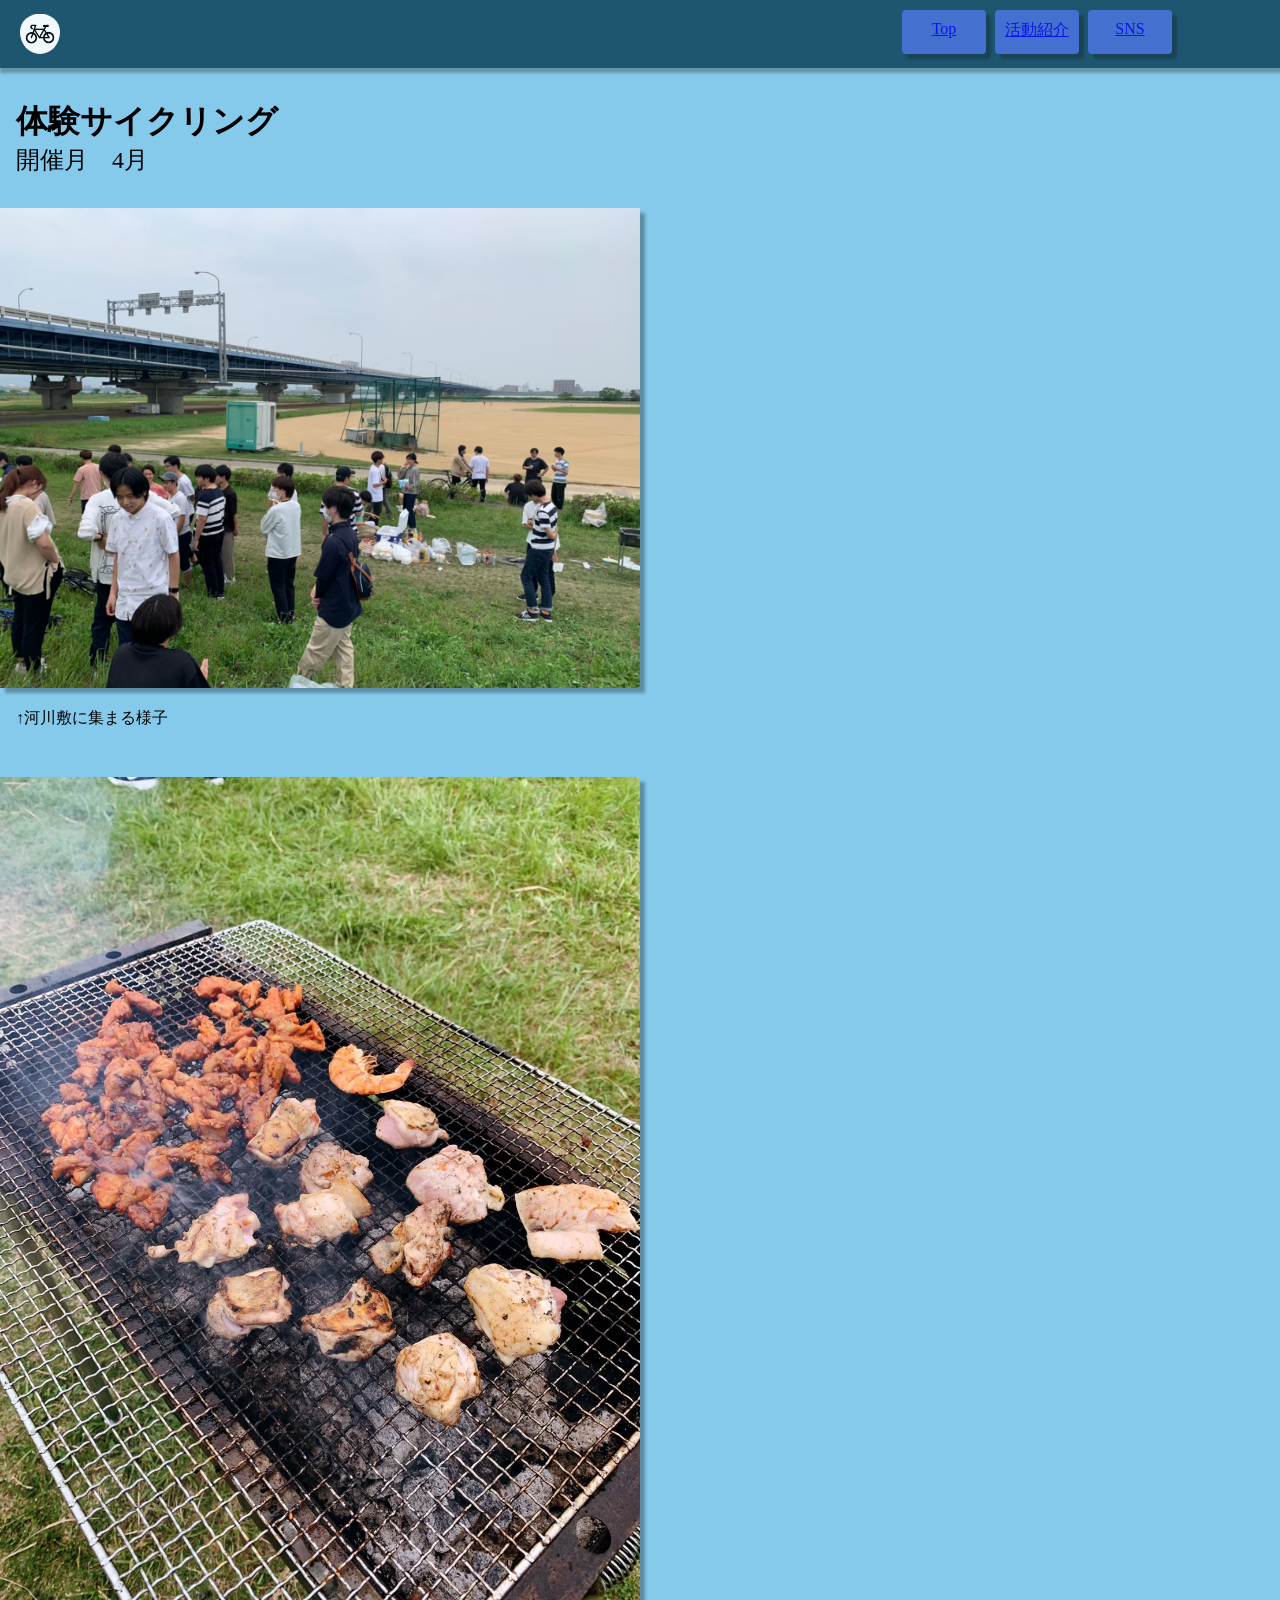
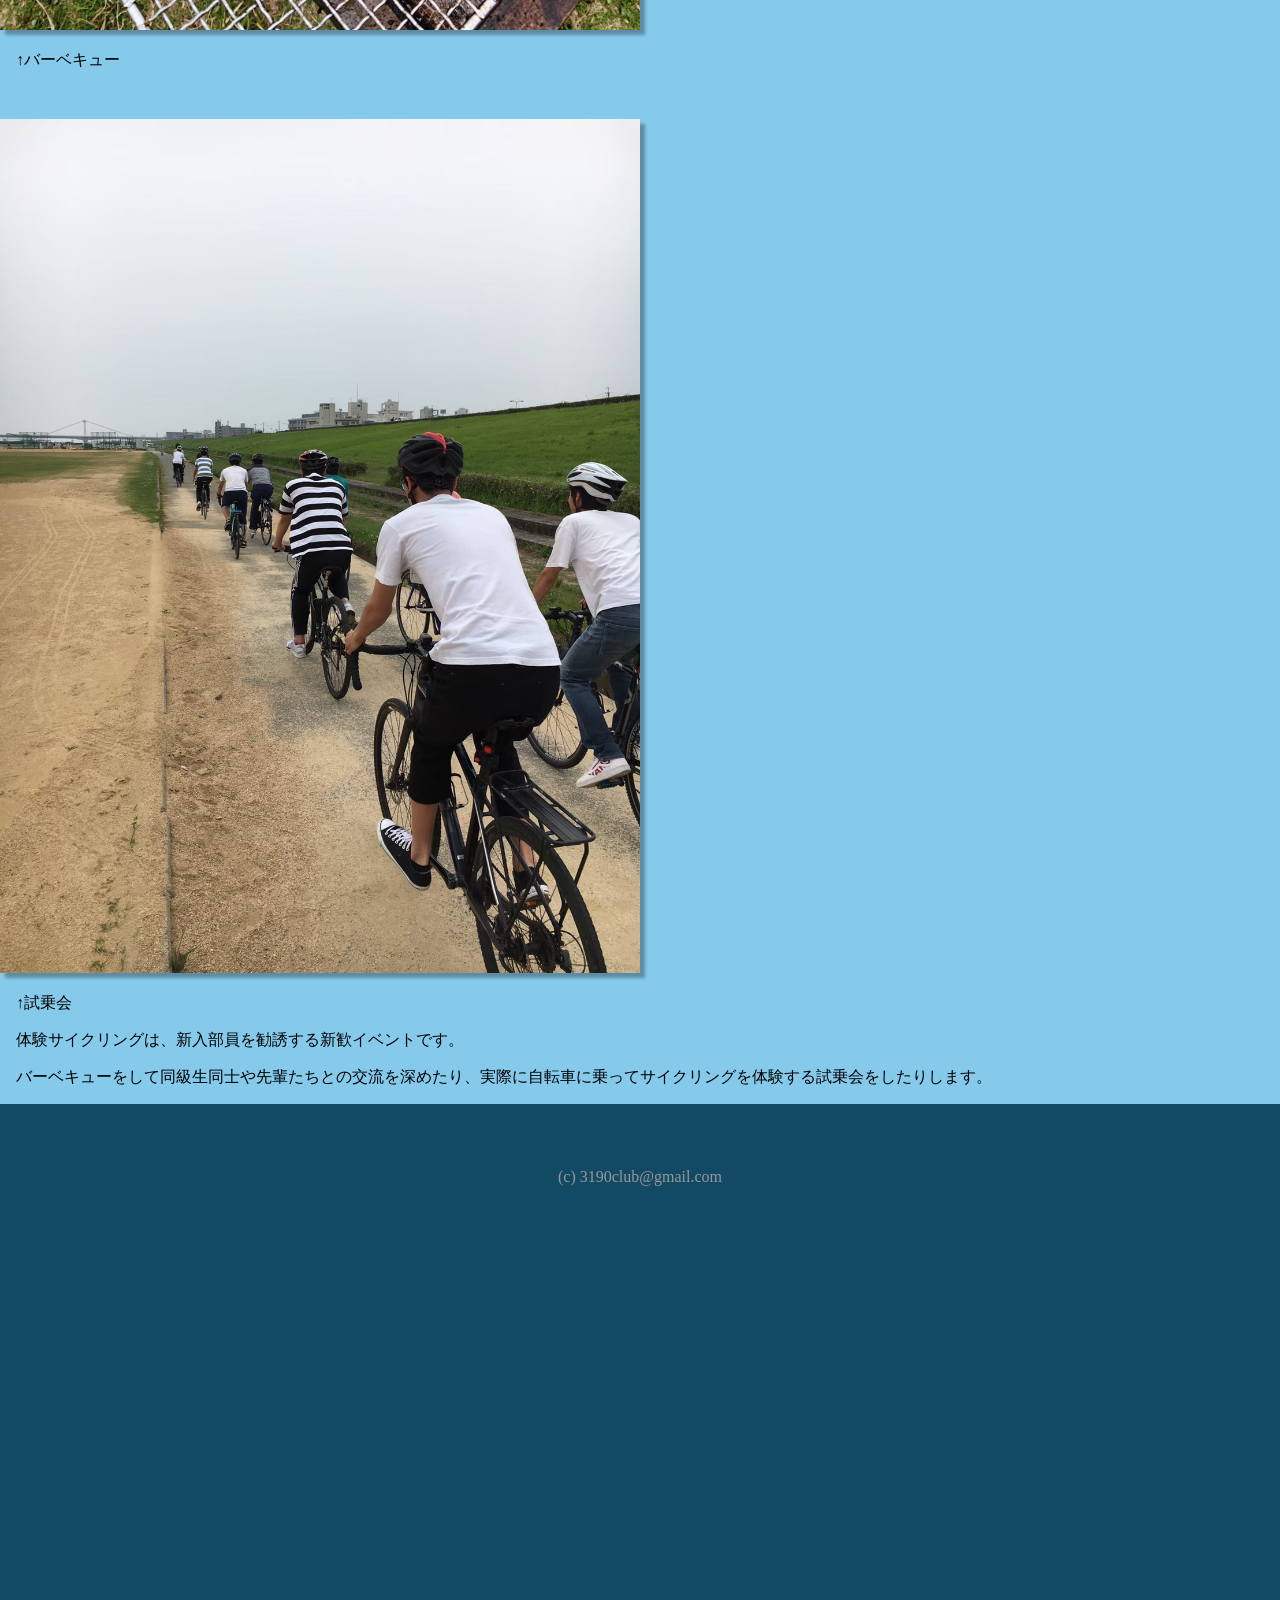
<file: trial.html>
<!DOCTYPE html>
<html>
    <head>
        <meta charset="utf-8">
        <meta name="viewport" content="width=device-width, initial-scale=1"> <!--スマホにも対応-->
        <title>体験サイクリング</title>
        <link rel="stylesheet" href="css/styles.css">
        <link rel="icon" href="favicon.JPG">
    </head>
    <body>
        <header>
            <ul>
                <a href="index.html"><img class="top" src="favicon.JPG"></a>
                <div class="head">
                    <li><a class="btn" href="index.html">Top</a></li>
                    <li><a class="btn" href="activities.html">活動紹介</a></li>
                    <li><a class="btn" href="sns.html">SNS</a></li>
                </div>
            </ul>
        </header>

        <section class="event trial">
            <h1><font face="HG行書体">体験サイクリング</font></h1>
            <h2>開催月　4月</h2>
            <img src="img/trial1.JPG">
            <p>↑河川敷に集まる様子</p>
            <img src="img/trial2.JPG">
            <p>↑バーベキュー</p>
            <img src="img/trial3.JPG">
            <p>↑試乗会</p>
            <p>体験サイクリングは、新入部員を勧誘する新歓イベントです。</p>
            <p>バーベキューをして同級生同士や先輩たちとの交流を深めたり、実際に自転車に乗ってサイクリングを体験する試乗会をしたりします。</p>
        </section>
        

        <footer>
            (c) 3190club@gmail.com
        </footer>
    </body>
</html>
</file>
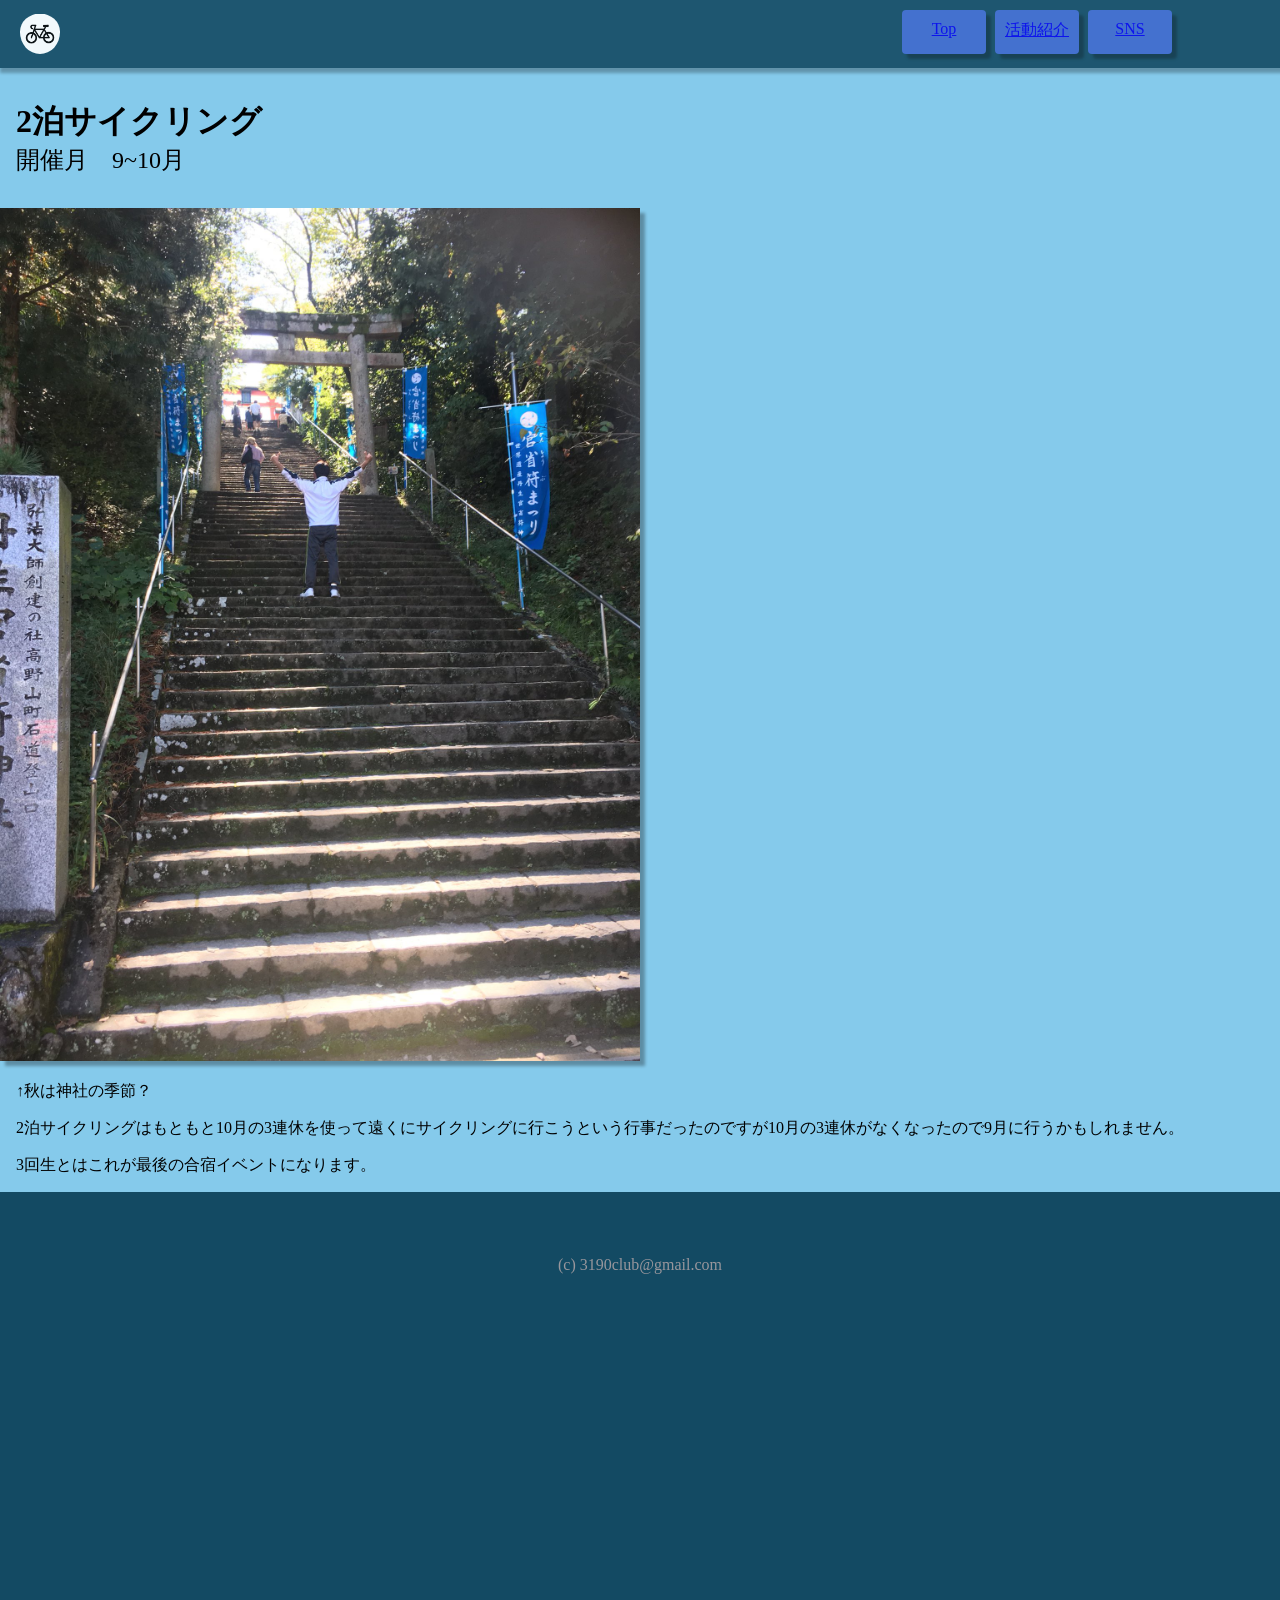
<file: two-night.html>
<!DOCTYPE html>
<html>
    <head>
        <meta charset="utf-8">
        <meta name="viewport" content="width=device-width, initial-scale=1"> <!--スマホにも対応-->
        <title>2泊サイクリング</title>
        <link rel="stylesheet" href="css/styles.css">
        <link rel="icon" href="favicon.JPG">
    </head>
    <body>
        <header>
            <ul>
                <a href="index.html"><img class="top" src="favicon.JPG"></a>
                <div class="head">
                    <li><a class="btn" href="index.html">Top</a></li>
                    <li><a class="btn" href="activities.html">活動紹介</a></li>
                    <li><a class="btn" href="sns.html">SNS</a></li>
                </div>
            </ul>
        </header>

        <section class="event two-night">
            <h1><font face="HG行書体">2泊サイクリング</font></h1>
            <h2>開催月　9~10月</h2>
            <img src="img/two-night.JPG">
            <p>↑秋は神社の季節？</p>
        
            <p>2泊サイクリングはもともと10月の3連休を使って遠くにサイクリングに行こうという行事だったのですが10月の3連休がなくなったので9月に行うかもしれません。</p>
            <p>3回生とはこれが最後の合宿イベントになります。</p>
        </section>
        

        <footer>
            (c) 3190club@gmail.com
        </footer>
    </body>
</html>
</file>
<file: css/styles.css>
body {
    margin: 0;
    background: #85caeb;
}

header {
    width: 100%;
    text-align: center;
    position: relative;
}

header ul {
    width: 90%;
    top: 0;
    margin-top: 0;
    margin-bottom: 0;
    padding: 10px 20px;
    padding-right: 100%;
    background: #134a63;
    opacity: .9;
    color: #fff;
    box-shadow: 0px 5px 3px rgba(0, 0, 0, 0.3);
    list-style: none;
    display: flex;
    justify-content: space-between; /*主軸にそって等間隔*/
    position: fixed;
    z-index: 1;
}

header .top{
    margin: 0;
    padding-top: 3.5px;
    width: 40px;
    height: 40px;
    border-radius: 50%;
}

header .head {
    display: flex;
    width: 270px;
    justify-content: space-between;
}

header .btn{
    width: 64px;
    height: 24px;
    display: block;
    padding: 10px;
    background:  #3d68cc;
    border-radius: 4px;
    box-shadow: 5px 5px 3px rgba(0, 0, 0, 0.3);
}

header .btn:hover {
    opacity: .8;
    box-shadow: 2px 2px 1px rgba(0, 0, 0, 0.3);;
}

.title_image {
    width: 100%;
    height: 500px;
    margin-top: 70px;
    object-fit: cover;
}

.title_text {
    display: flex;
    justify-content: center;
    position: absolute;
    font-size: 1.5em;
    top: 30%;
    right: 10%;
    left: 10%;

    animation: popup 4s forwards;
}

@keyframes popup {
    0% {
        transform: translate(20px);
        opacity: 0;
    }
    10% {
        transform: translate(20px);
        opacity: 0;
        animation-timing-function: ease-out;
    }
    100% {
        transform: none;
        opacity: 1;
    }
}

.index > h1 {
    font-size: 2em;
    color: #fff;
    text-shadow: 2px 2px 1px black;
}

.container > section {
    display: flex;
    margin: 32px auto;
}

.index img {
    width: 100%;
    box-shadow: 5px 5px 3px rgba(0, 0, 0, 0.3);
}

.index > h1 {
    text-align: center;
    margin: 64px 0;
}

.index .pic {
    width: 70%;
    margin-bottom: 32px;
}

.index section {
    justify-content: space-between;
}

.index section:nth-child(even) {
    flex-direction: row-reverse;
}

.index .info {
    writing-mode: vertical-rl;
    padding-top: 64px;
    margin-left: auto;
    margin-right: auto;
    text-shadow: 1px 1px 1px rgba(0, 0, 0, 0.3);
}

.index .info:nth-child(2) {
    padding-right: 32px;
}

footer {
    padding: 64px;
    padding-bottom: 100%;
    background: #134a63;
    color: #98969c;
    text-align: center;
}

@media (max-width: 700px) {
    .title_text {
        display: block;
        position: absolute;
        font-size: 1em;
        top: 30%;
        right: 10%;
        left: 10%;
    }

    .container > section {
        display: block;
    }

    .index .pic {
        width: 100%;
    }

    .index .info {
        writing-mode: vertical-rl;
        width: 75%;
        margin: 10px 0;
        padding-top: 0;
        padding-right: 10%;
        padding-left: 10%;
    }
}

.activities {
    margin-top: 100px;
}

.activities h1 {
    margin: 0 64px;
}

.activities ul {
    width: 200px;
    margin-left: 32px;
    background-color: oldlace;
    border-radius: 4px;
    padding: 16px;
    
}

.activities li {
    list-style-type: none;
    margin: 32px auto;
    box-shadow: 5px 5px 3px rgba(0, 0, 0, 0.3);
}

.activities li:hover {
    background: #fff;
}

.activities a {
    display: block;
}

.event {
    margin-top: 100px;
}

.event h1 {
    font-size: 2em;
    margin: auto 16px;
}

.event h2 {
    font-weight: normal;
    margin: auto 16px;
}

.event img {
    width: 50%;
    box-shadow: 5px 5px 3px rgba(0, 0, 0, 0.3);
    margin-top: 32px;
}

.event p {
    margin: 16px;
}

.sns {
    margin: 32px;
    margin-top: 100px;
}

.sns div {
    display: flex;
    align-items: center;
    justify-content: space-between;
    margin-right: 50%;
}

.sns img {
    width: 128px;
    height: 128px;
    object-fit: cover;
    border-radius: 50%;
}
</file>
